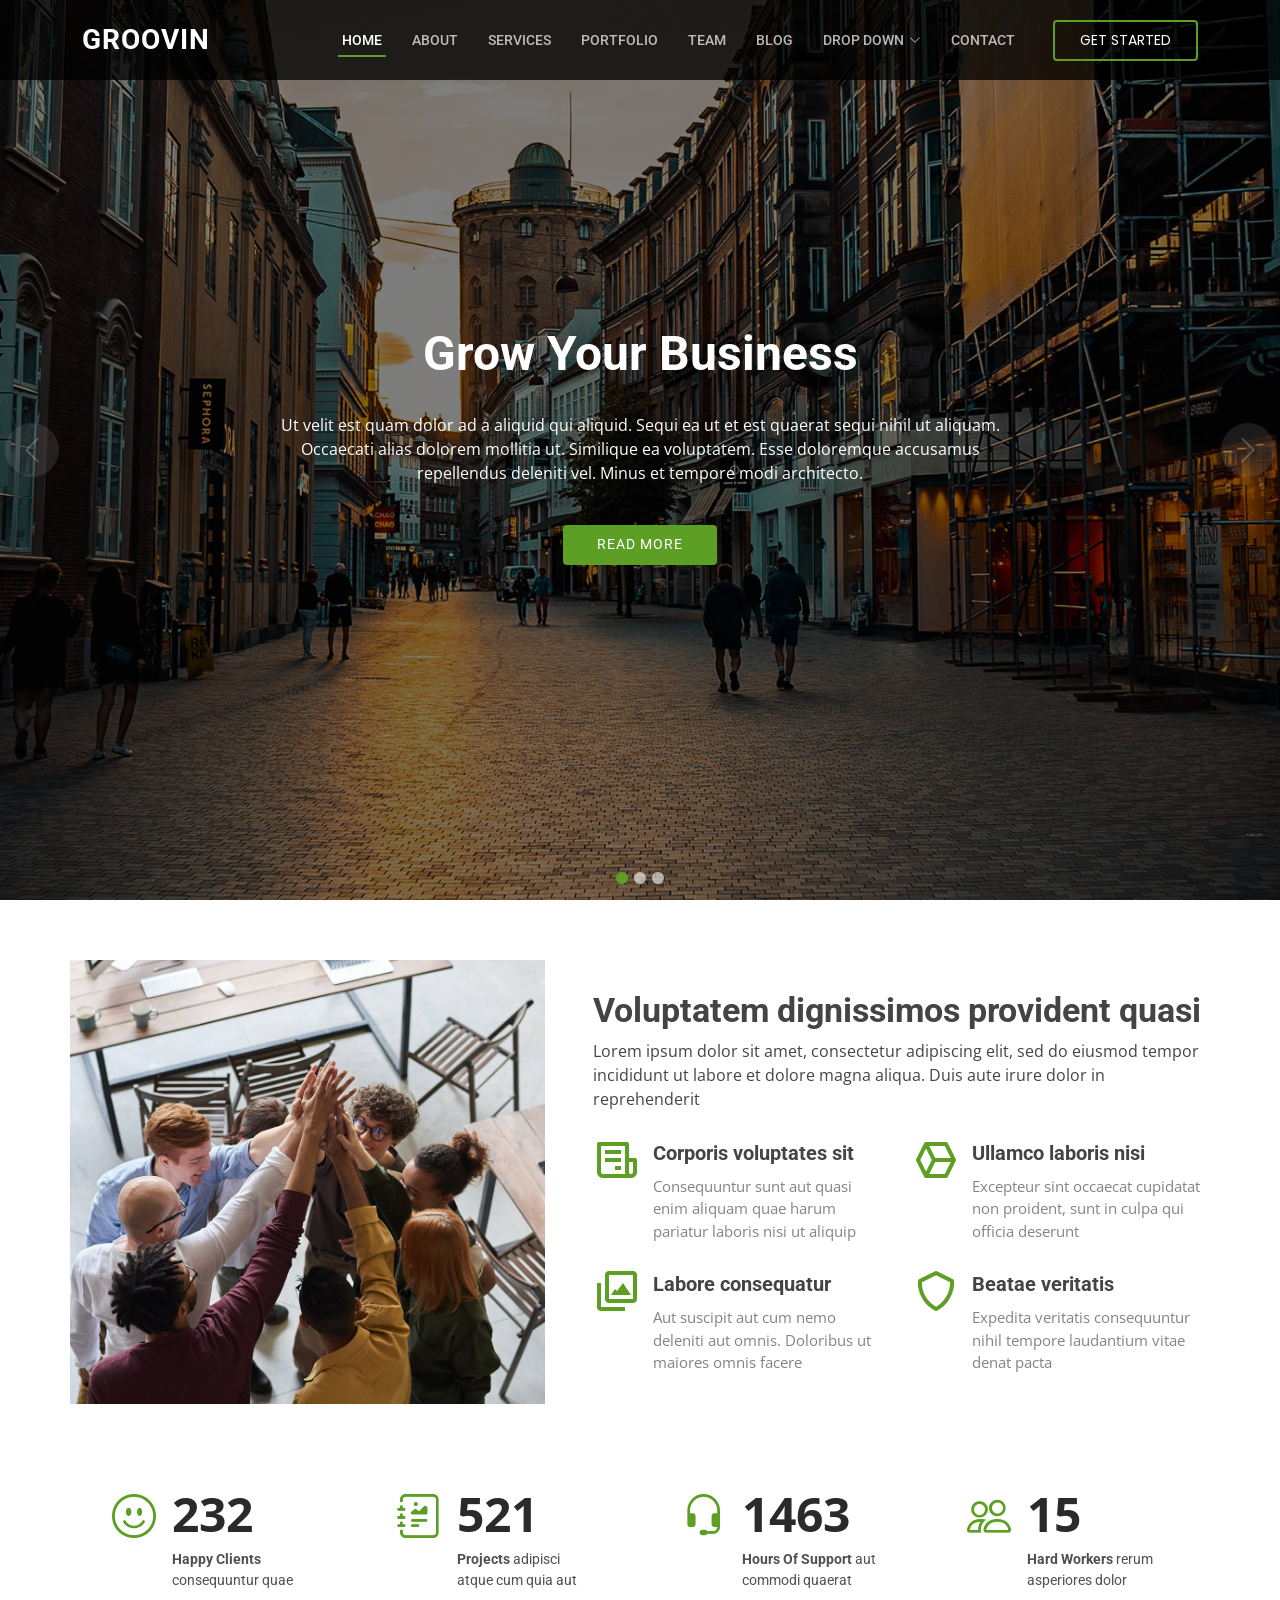
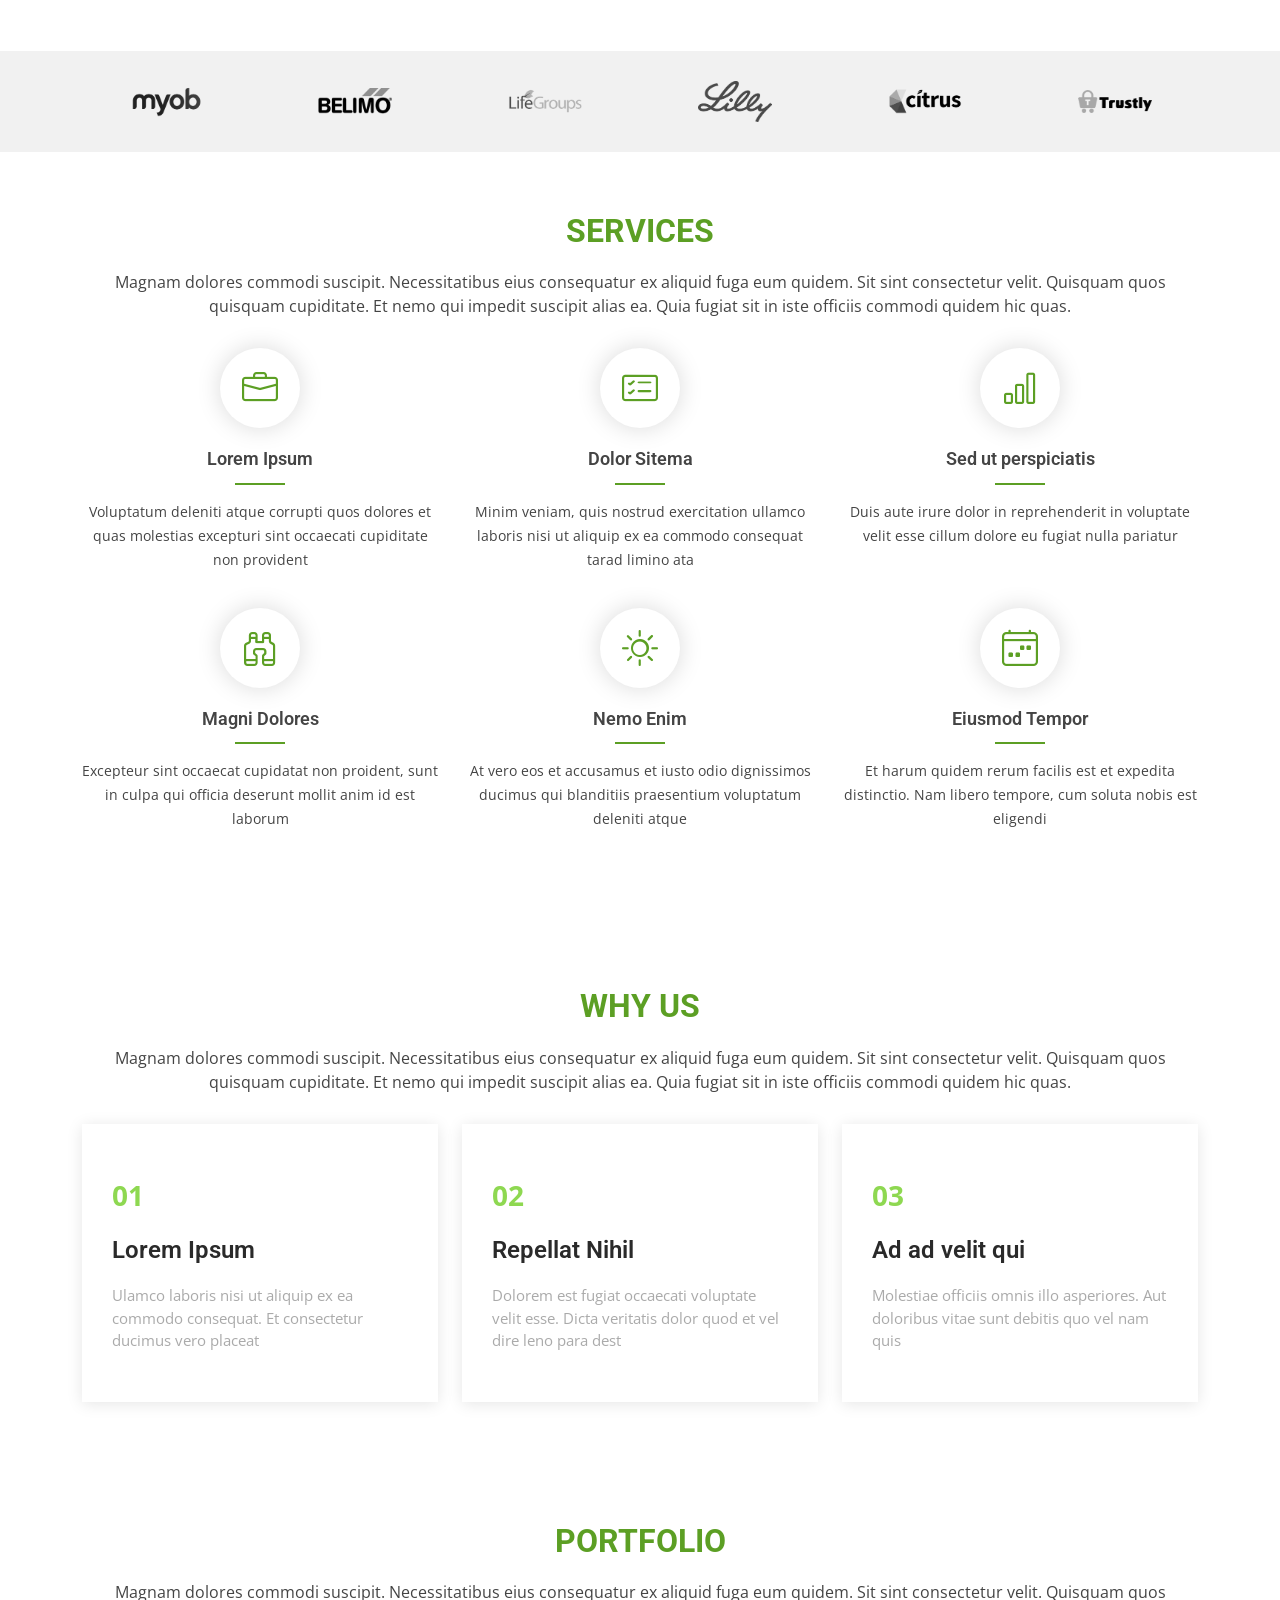
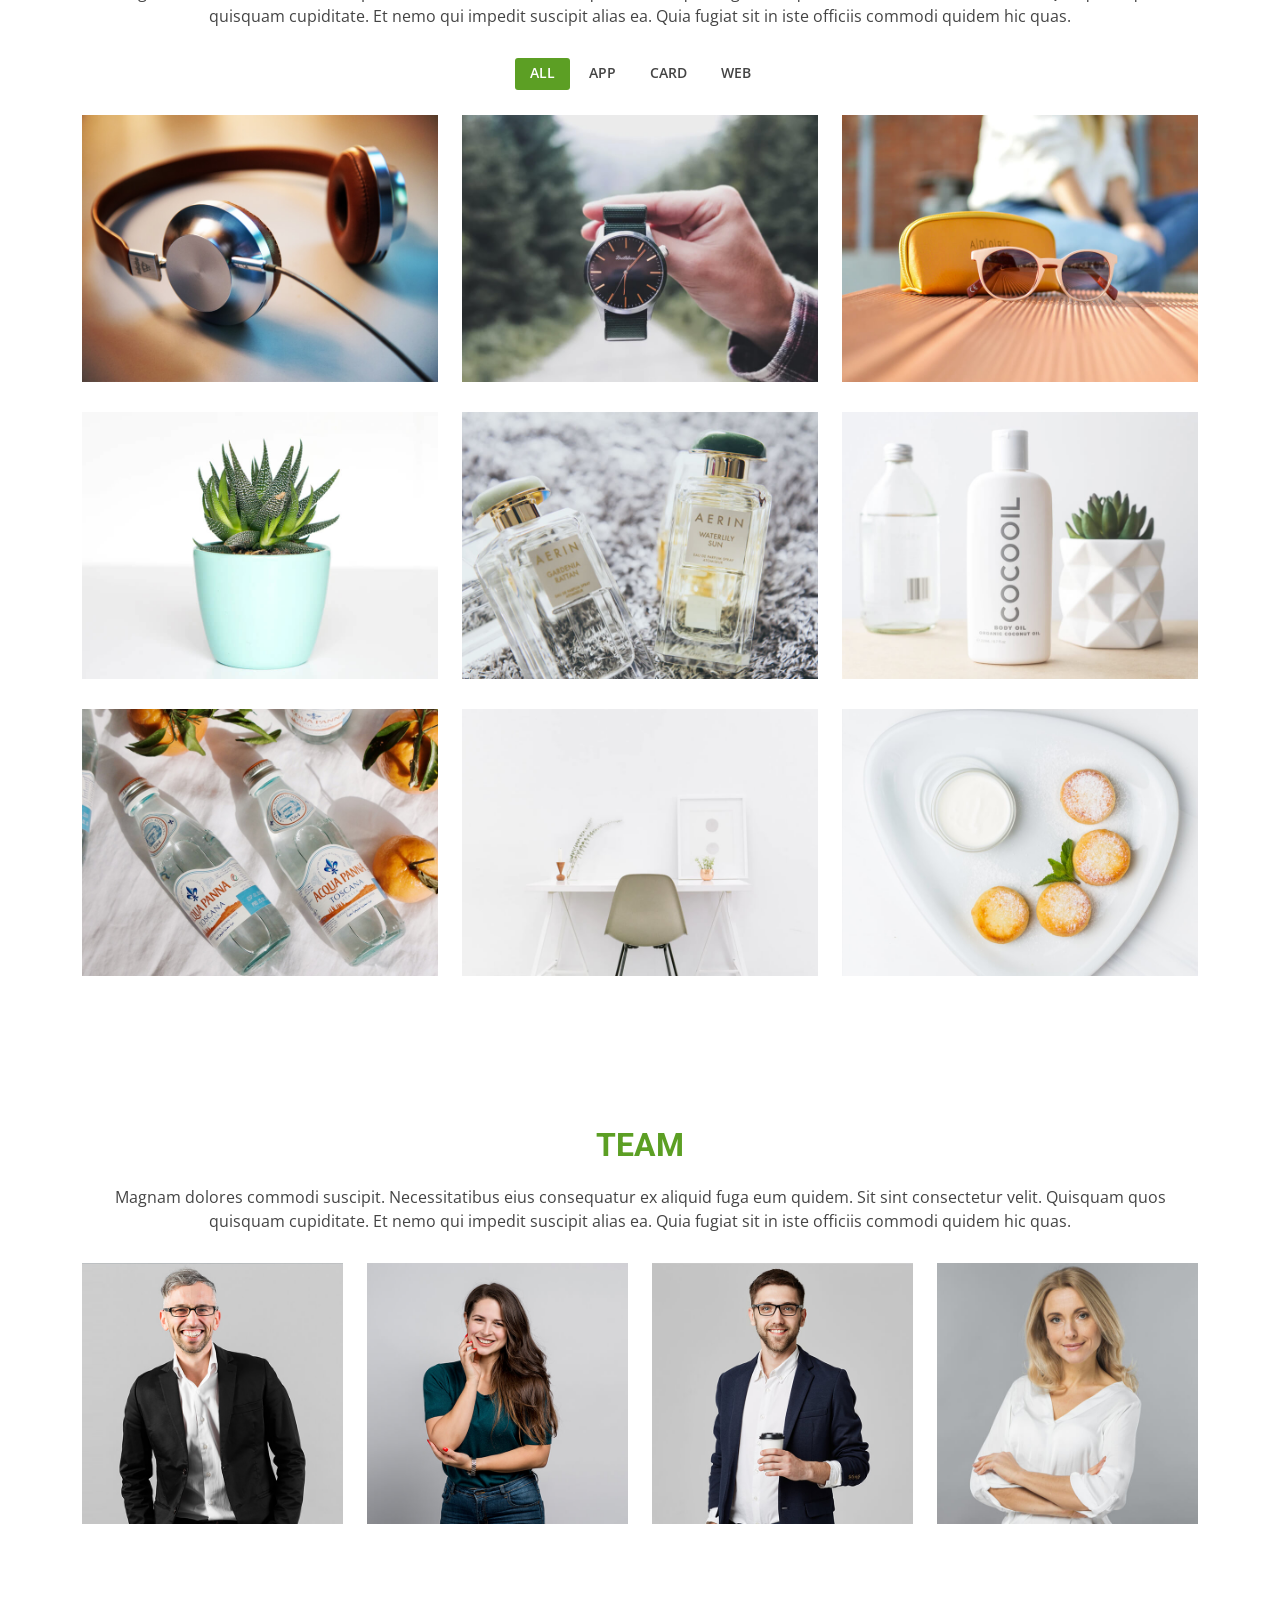
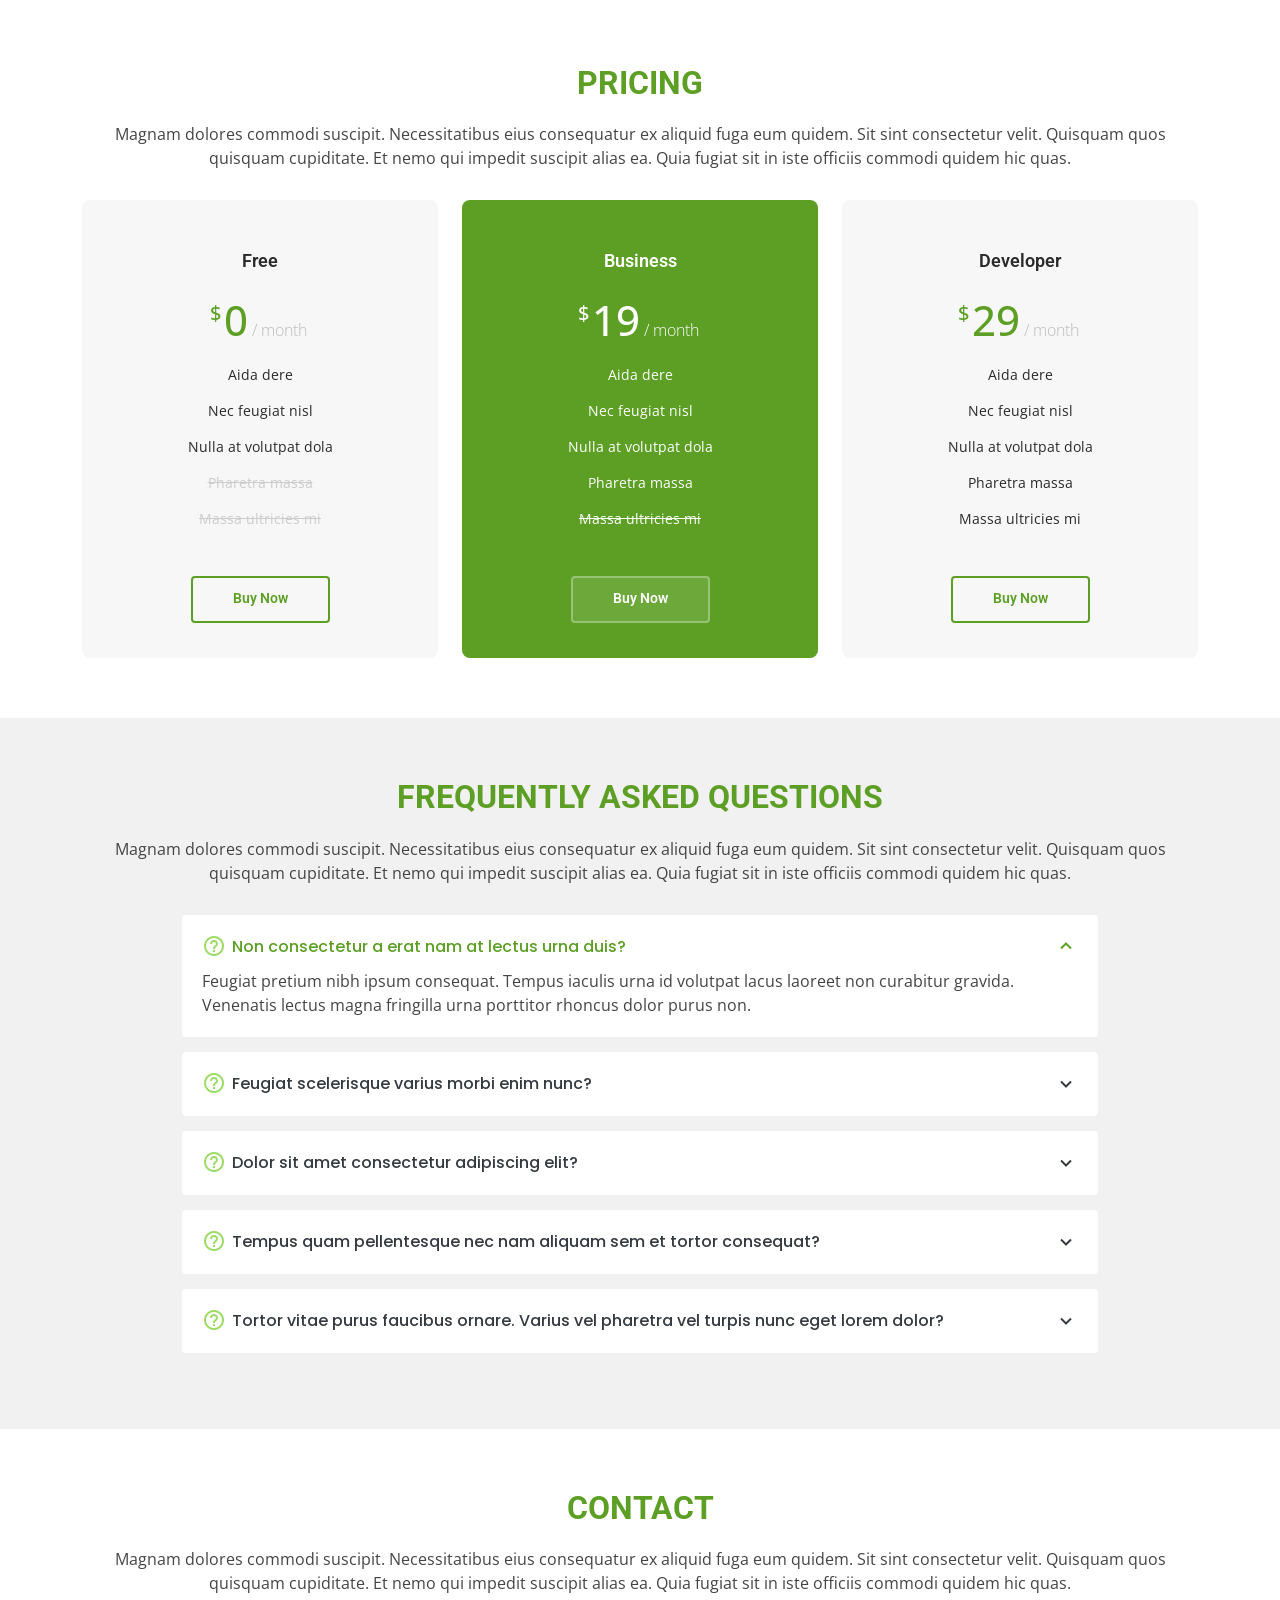
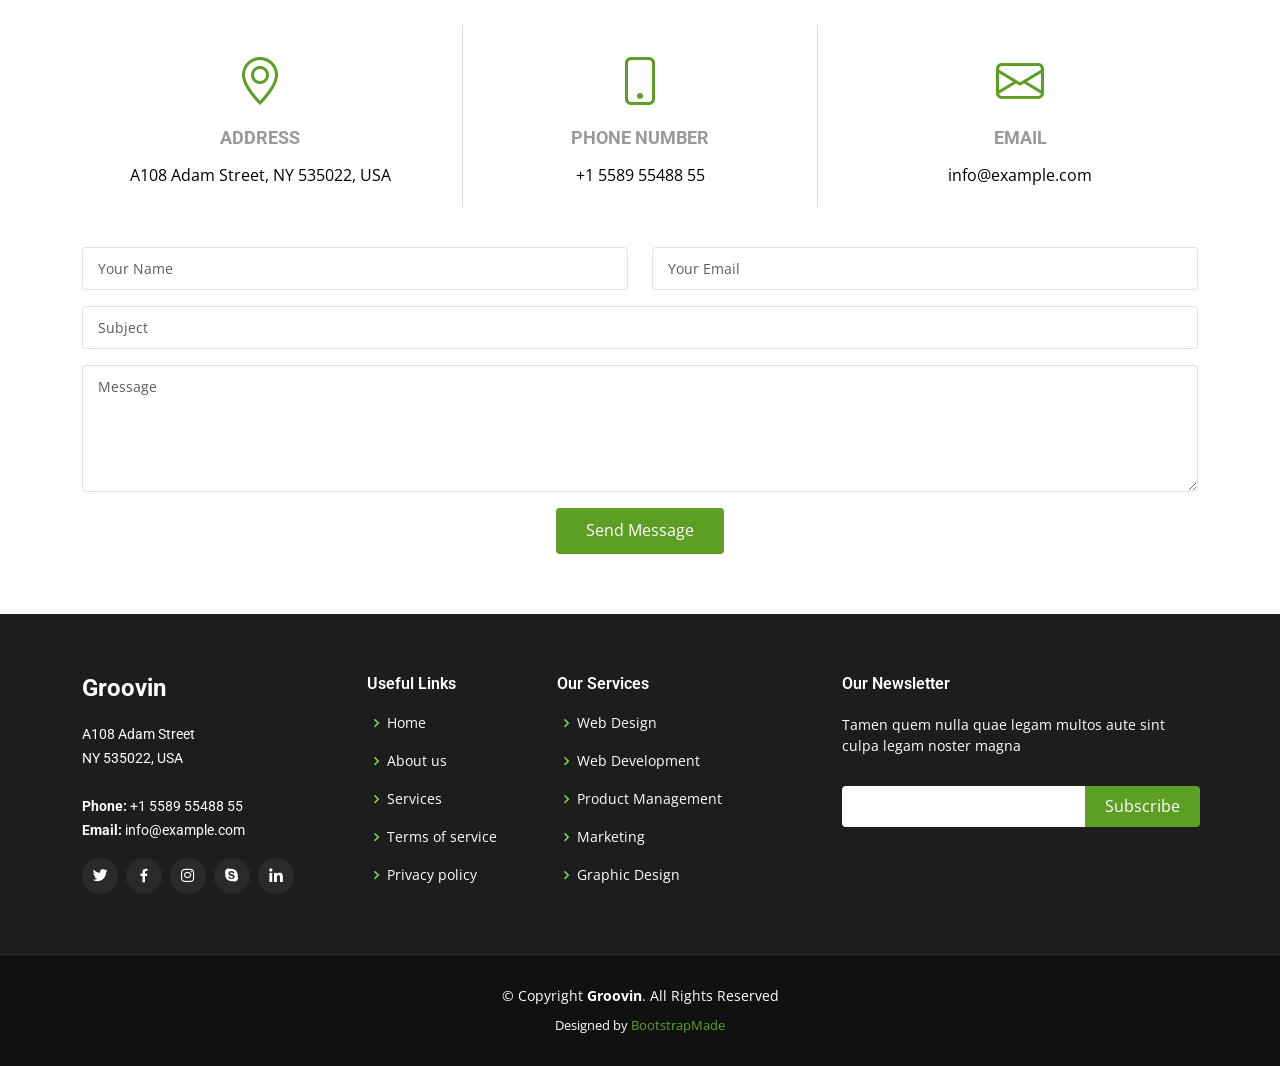
<file: pranil/index.html>
<!DOCTYPE html>
<html lang="en">

<head>
  <meta charset="utf-8">
  <meta content="width=device-width, initial-scale=1.0" name="viewport">

  <title>Groovin Bootstrap Template - Index</title>
  <meta content="" name="description">
  <meta content="" name="keywords">

  <!-- Favicons -->
  <link href="assets/img/favicon.png" rel="icon">
  <link href="assets/img/apple-touch-icon.png" rel="apple-touch-icon">

  <!-- Google Fonts -->
  <link href="https://fonts.googleapis.com/css?family=Open+Sans:300,300i,400,400i,600,600i,700,700i|Roboto:300,300i,400,400i,500,500i,600,600i,700,700i|Poppins:300,300i,400,400i,500,500i,600,600i,700,700i" rel="stylesheet">

  <!-- Vendor CSS Files -->
  <link href="assets/vendor/animate.css/animate.min.css" rel="stylesheet">
  <link href="assets/vendor/bootstrap/css/bootstrap.min.css" rel="stylesheet">
  <link href="assets/vendor/bootstrap-icons/bootstrap-icons.css" rel="stylesheet">
  <link href="assets/vendor/boxicons/css/boxicons.min.css" rel="stylesheet">
  <link href="assets/vendor/glightbox/css/glightbox.min.css" rel="stylesheet">
  <link href="assets/vendor/swiper/swiper-bundle.min.css" rel="stylesheet">

  <!-- Template Main CSS File -->
  <link href="assets/css/style.css" rel="stylesheet">

  <!-- =======================================================
  * Template Name: Groovin
  * Updated: Jan 29 2024 with Bootstrap v5.3.2
  * Template URL: https://bootstrapmade.com/groovin-free-bootstrap-theme/
  * Author: BootstrapMade.com
  * License: https://bootstrapmade.com/license/
  ======================================================== -->
</head>

<body>

  <!-- ======= Header ======= -->
  <header id="header" class="fixed-top d-flex align-items-center">
    <div class="container d-flex align-items-center justify-content-between">

      <h1 class="logo"><a href="index.html">Groovin</a></h1>
      <!-- Uncomment below if you prefer to use an image logo -->
      <!-- <a href="index.html" class="logo"><img src="assets/img/logo.png" alt="" class="img-fluid"></a>-->

      <nav id="navbar" class="navbar">
        <ul>
          <li><a class="nav-link scrollto active" href="#hero">Home</a></li>
          <li><a class="nav-link scrollto" href="#about">About</a></li>
          <li><a class="nav-link scrollto" href="#services">Services</a></li>
          <li><a class="nav-link scrollto " href="#portfolio">Portfolio</a></li>
          <li><a class="nav-link scrollto" href="#team">Team</a></li>
          <li><a href="blog.html">Blog</a></li>
          <li class="dropdown"><a href="#"><span>Drop Down</span> <i class="bi bi-chevron-down"></i></a>
            <ul>
              <li><a href="#">Drop Down 1</a></li>
              <li class="dropdown"><a href="#"><span>Deep Drop Down</span> <i class="bi bi-chevron-right"></i></a>
                <ul>
                  <li><a href="#">Deep Drop Down 1</a></li>
                  <li><a href="#">Deep Drop Down 2</a></li>
                  <li><a href="#">Deep Drop Down 3</a></li>
                  <li><a href="#">Deep Drop Down 4</a></li>
                  <li><a href="#">Deep Drop Down 5</a></li>
                </ul>
              </li>
              <li><a href="#">Drop Down 2</a></li>
              <li><a href="#">Drop Down 3</a></li>
              <li><a href="#">Drop Down 4</a></li>
            </ul>
          </li>
          <li><a class="nav-link scrollto" href="#contact">Contact</a></li>
          <li><a class="getstarted scrollto" href="#about">Get Started</a></li>
        </ul>
        <i class="bi bi-list mobile-nav-toggle"></i>
      </nav><!-- .navbar -->

    </div>
  </header><!-- End Header -->

  <!-- ======= Hero Section ======= -->
  <section id="hero">
    <div class="hero-container">
      <div id="heroCarousel" data-bs-interval="5000" class="carousel slide carousel-fade" data-bs-ride="carousel">

        <ol class="carousel-indicators" id="hero-carousel-indicators"></ol>

        <div class="carousel-inner" role="listbox">

          <!-- Slide 1 -->
          <div class="carousel-item active" style="background-image: url(assets/img/slide/slide-1.jpg);">
            <div class="carousel-container">
              <div class="carousel-content">
                <h2 class="animate__animated animate__fadeInDown">Grow Your Business</h2>
                <p class="animate__animated animate__fadeInUp">Ut velit est quam dolor ad a aliquid qui aliquid. Sequi ea ut et est quaerat sequi nihil ut aliquam. Occaecati alias dolorem mollitia ut. Similique ea voluptatem. Esse doloremque accusamus repellendus deleniti vel. Minus et tempore modi architecto.</p>
                <div>
                  <a href="#about" class="btn-get-started animate__animated animate__fadeInUp scrollto">Read More</a>
                </div>
              </div>
            </div>
          </div>

          <!-- Slide 2 -->
          <div class="carousel-item" style="background-image: url(assets/img/slide/slide-2.jpg);">
            <div class="carousel-container">
              <div class="carousel-content">
                <h2 class="animate__animated animate__fadeInDown">Lorem Ipsum Dolor</h2>
                <p class="animate__animated animate__fadeInUp">Ut velit est quam dolor ad a aliquid qui aliquid. Sequi ea ut et est quaerat sequi nihil ut aliquam. Occaecati alias dolorem mollitia ut. Similique ea voluptatem. Esse doloremque accusamus repellendus deleniti vel. Minus et tempore modi architecto.</p>
                <div>
                  <a href="#about" class="btn-get-started animate__animated animate__fadeInUp scrollto">Read More</a>
                </div>
              </div>
            </div>
          </div>

          <!-- Slide 3 -->
          <div class="carousel-item" style="background-image: url(assets/img/slide/slide-3.jpg);">
            <div class="carousel-container">
              <div class="carousel-content">
                <h2 class="animate__animated animate__fadeInDown">Sequi ea ut et est quaerat</h2>
                <p class="animate__animated animate__fadeInUp">Ut velit est quam dolor ad a aliquid qui aliquid. Sequi ea ut et est quaerat sequi nihil ut aliquam. Occaecati alias dolorem mollitia ut. Similique ea voluptatem. Esse doloremque accusamus repellendus deleniti vel. Minus et tempore modi architecto.</p>
                <div>
                  <a href="#about" class="btn-get-started animate__animated animate__fadeInUp scrollto">Read More</a>
                </div>
              </div>
            </div>
          </div>

        </div>

        <a class="carousel-control-prev" href="#heroCarousel" role="button" data-bs-slide="prev">
          <span class="carousel-control-prev-icon bi bi-chevron-left" aria-hidden="true"></span>
        </a>

        <a class="carousel-control-next" href="#heroCarousel" role="button" data-bs-slide="next">
          <span class="carousel-control-next-icon bi bi-chevron-right" aria-hidden="true"></span>
        </a>

      </div>
    </div>
  </section><!-- End Hero -->

  <main id="main">

    <!-- ======= About Section ======= -->
    <section id="about" class="about">
      <div class="container">

        <div class="row no-gutters">
          <div class="image col-xl-5 d-flex align-items-stretch justify-content-center justify-content-lg-start"></div>
          <div class="col-xl-7 ps-0 ps-lg-5 pe-lg-1 d-flex align-items-stretch">
            <div class="content d-flex flex-column justify-content-center">
              <h3>Voluptatem dignissimos provident quasi</h3>
              <p>
                Lorem ipsum dolor sit amet, consectetur adipiscing elit, sed do eiusmod tempor incididunt ut labore et dolore magna aliqua. Duis aute irure dolor in reprehenderit
              </p>
              <div class="row">
                <div class="col-md-6 icon-box">
                  <i class="bx bx-receipt"></i>
                  <h4>Corporis voluptates sit</h4>
                  <p>Consequuntur sunt aut quasi enim aliquam quae harum pariatur laboris nisi ut aliquip</p>
                </div>
                <div class="col-md-6 icon-box">
                  <i class="bx bx-cube-alt"></i>
                  <h4>Ullamco laboris nisi</h4>
                  <p>Excepteur sint occaecat cupidatat non proident, sunt in culpa qui officia deserunt</p>
                </div>
                <div class="col-md-6 icon-box">
                  <i class="bx bx-images"></i>
                  <h4>Labore consequatur</h4>
                  <p>Aut suscipit aut cum nemo deleniti aut omnis. Doloribus ut maiores omnis facere</p>
                </div>
                <div class="col-md-6 icon-box">
                  <i class="bx bx-shield"></i>
                  <h4>Beatae veritatis</h4>
                  <p>Expedita veritatis consequuntur nihil tempore laudantium vitae denat pacta</p>
                </div>
              </div>
            </div><!-- End .content-->
          </div>
        </div>

      </div>
    </section><!-- End About Section -->

    <!-- ======= Counts Section ======= -->
    <section id="counts" class="counts">
      <div class="container">

        <div class="row no-gutters">

          <div class="col-lg-3 col-md-6 d-md-flex align-items-md-stretch">
            <div class="count-box">
              <i class="bi bi-emoji-smile"></i>
              <span data-purecounter-start="0" data-purecounter-end="232" data-purecounter-duration="1" class="purecounter"></span>
              <p><strong>Happy Clients</strong> consequuntur quae</p>
            </div>
          </div>

          <div class="col-lg-3 col-md-6 d-md-flex align-items-md-stretch">
            <div class="count-box">
              <i class="bi bi-journal-richtext"></i>
              <span data-purecounter-start="0" data-purecounter-end="521" data-purecounter-duration="1" class="purecounter"></span>
              <p><strong>Projects</strong> adipisci atque cum quia aut</p>
            </div>
          </div>

          <div class="col-lg-3 col-md-6 d-md-flex align-items-md-stretch">
            <div class="count-box">
              <i class="bi bi-headset"></i>
              <span data-purecounter-start="0" data-purecounter-end="1463" data-purecounter-duration="1" class="purecounter"></span>
              <p><strong>Hours Of Support</strong> aut commodi quaerat</p>
            </div>
          </div>

          <div class="col-lg-3 col-md-6 d-md-flex align-items-md-stretch">
            <div class="count-box">
              <i class="bi bi-people"></i>
              <span data-purecounter-start="0" data-purecounter-end="15" data-purecounter-duration="1" class="purecounter"></span>
              <p><strong>Hard Workers</strong> rerum asperiores dolor</p>
            </div>
          </div>

        </div>

      </div>
    </section><!-- End Counts Section -->

    <!-- ======= Clients Section ======= -->
    <section id="clients" class="clients section-bg">
      <div class="container">

        <div class="row">

          <div class="col-lg-2 col-md-4 col-6 d-flex align-items-center justify-content-center">
            <img src="assets/img/clients/client-1.png" class="img-fluid" alt="">
          </div>

          <div class="col-lg-2 col-md-4 col-6 d-flex align-items-center justify-content-center">
            <img src="assets/img/clients/client-2.png" class="img-fluid" alt="">
          </div>

          <div class="col-lg-2 col-md-4 col-6 d-flex align-items-center justify-content-center">
            <img src="assets/img/clients/client-3.png" class="img-fluid" alt="">
          </div>

          <div class="col-lg-2 col-md-4 col-6 d-flex align-items-center justify-content-center">
            <img src="assets/img/clients/client-4.png" class="img-fluid" alt="">
          </div>

          <div class="col-lg-2 col-md-4 col-6 d-flex align-items-center justify-content-center">
            <img src="assets/img/clients/client-5.png" class="img-fluid" alt="">
          </div>

          <div class="col-lg-2 col-md-4 col-6 d-flex align-items-center justify-content-center">
            <img src="assets/img/clients/client-6.png" class="img-fluid" alt="">
          </div>

        </div>

      </div>
    </section><!-- End Clients Section -->

    <!-- ======= Services Section ======= -->
    <section id="services" class="services">
      <div class="container">

        <div class="section-title">
          <h2>Services</h2>
          <p>Magnam dolores commodi suscipit. Necessitatibus eius consequatur ex aliquid fuga eum quidem. Sit sint consectetur velit. Quisquam quos quisquam cupiditate. Et nemo qui impedit suscipit alias ea. Quia fugiat sit in iste officiis commodi quidem hic quas.</p>
        </div>

        <div class="row">
          <div class="col-lg-4 col-md-6 icon-box">
            <div class="icon"><i class="bi bi-briefcase"></i></div>
            <h4 class="title"><a href="">Lorem Ipsum</a></h4>
            <p class="description">Voluptatum deleniti atque corrupti quos dolores et quas molestias excepturi sint occaecati cupiditate non provident</p>
          </div>
          <div class="col-lg-4 col-md-6 icon-box">
            <div class="icon"><i class="bi bi-card-checklist"></i></div>
            <h4 class="title"><a href="">Dolor Sitema</a></h4>
            <p class="description">Minim veniam, quis nostrud exercitation ullamco laboris nisi ut aliquip ex ea commodo consequat tarad limino ata</p>
          </div>
          <div class="col-lg-4 col-md-6 icon-box">
            <div class="icon"><i class="bi bi-bar-chart"></i></div>
            <h4 class="title"><a href="">Sed ut perspiciatis</a></h4>
            <p class="description">Duis aute irure dolor in reprehenderit in voluptate velit esse cillum dolore eu fugiat nulla pariatur</p>
          </div>
          <div class="col-lg-4 col-md-6 icon-box">
            <div class="icon"><i class="bi bi-binoculars"></i></div>
            <h4 class="title"><a href="">Magni Dolores</a></h4>
            <p class="description">Excepteur sint occaecat cupidatat non proident, sunt in culpa qui officia deserunt mollit anim id est laborum</p>
          </div>
          <div class="col-lg-4 col-md-6 icon-box">
            <div class="icon"><i class="bi bi-brightness-high"></i></div>
            <h4 class="title"><a href="">Nemo Enim</a></h4>
            <p class="description">At vero eos et accusamus et iusto odio dignissimos ducimus qui blanditiis praesentium voluptatum deleniti atque</p>
          </div>
          <div class="col-lg-4 col-md-6 icon-box">
            <div class="icon"><i class="bi bi-calendar4-week"></i></div>
            <h4 class="title"><a href="">Eiusmod Tempor</a></h4>
            <p class="description">Et harum quidem rerum facilis est et expedita distinctio. Nam libero tempore, cum soluta nobis est eligendi</p>
          </div>
        </div>

      </div>
    </section><!-- End Services Section -->

    <!-- ======= Why Us Section ======= -->
    <section id="why-us" class="why-us">
      <div class="container">

        <div class="section-title">
          <h2>Why Us</h2>
          <p>Magnam dolores commodi suscipit. Necessitatibus eius consequatur ex aliquid fuga eum quidem. Sit sint consectetur velit. Quisquam quos quisquam cupiditate. Et nemo qui impedit suscipit alias ea. Quia fugiat sit in iste officiis commodi quidem hic quas.</p>
        </div>

        <div class="row">

          <div class="col-lg-4">
            <div class="box">
              <span>01</span>
              <h4>Lorem Ipsum</h4>
              <p>Ulamco laboris nisi ut aliquip ex ea commodo consequat. Et consectetur ducimus vero placeat</p>
            </div>
          </div>

          <div class="col-lg-4 mt-4 mt-lg-0">
            <div class="box">
              <span>02</span>
              <h4>Repellat Nihil</h4>
              <p>Dolorem est fugiat occaecati voluptate velit esse. Dicta veritatis dolor quod et vel dire leno para dest</p>
            </div>
          </div>

          <div class="col-lg-4 mt-4 mt-lg-0">
            <div class="box">
              <span>03</span>
              <h4> Ad ad velit qui</h4>
              <p>Molestiae officiis omnis illo asperiores. Aut doloribus vitae sunt debitis quo vel nam quis</p>
            </div>
          </div>

        </div>

      </div>
    </section><!-- End Why Us Section -->

    <!-- ======= Portfolio Section ======= -->
    <section id="portfolio" class="portfolio">
      <div class="container">

        <div class="section-title">
          <h2>Portfolio</h2>
          <p>Magnam dolores commodi suscipit. Necessitatibus eius consequatur ex aliquid fuga eum quidem. Sit sint consectetur velit. Quisquam quos quisquam cupiditate. Et nemo qui impedit suscipit alias ea. Quia fugiat sit in iste officiis commodi quidem hic quas.</p>
        </div>

        <div class="row">
          <div class="col-lg-12 d-flex justify-content-center">
            <ul id="portfolio-flters">
              <li data-filter="*" class="filter-active">All</li>
              <li data-filter=".filter-app">App</li>
              <li data-filter=".filter-card">Card</li>
              <li data-filter=".filter-web">Web</li>
            </ul>
          </div>
        </div>

        <div class="row portfolio-container">

          <div class="col-lg-4 col-md-6 portfolio-item filter-app">
            <div class="portfolio-wrap">
              <img src="assets/img/portfolio/portfolio-1.jpg" class="img-fluid" alt="">
              <div class="portfolio-info">
                <h4>App 1</h4>
                <p>App</p>
                <div class="portfolio-links">
                  <a href="assets/img/portfolio/portfolio-1.jpg" data-gallery="portfolioGallery" class="portfolio-lightbox" title="App 1"><i class="bx bx-plus"></i></a>
                  <a href="portfolio-details.html" title="More Details"><i class="bx bx-link"></i></a>
                </div>
              </div>
            </div>
          </div>

          <div class="col-lg-4 col-md-6 portfolio-item filter-web">
            <div class="portfolio-wrap">
              <img src="assets/img/portfolio/portfolio-2.jpg" class="img-fluid" alt="">
              <div class="portfolio-info">
                <h4>Web 3</h4>
                <p>Web</p>
                <div class="portfolio-links">
                  <a href="assets/img/portfolio/portfolio-2.jpg" data-gallery="portfolioGallery" class="portfolio-lightbox" title="Web 3"><i class="bx bx-plus"></i></a>
                  <a href="portfolio-details.html" title="More Details"><i class="bx bx-link"></i></a>
                </div>
              </div>
            </div>
          </div>

          <div class="col-lg-4 col-md-6 portfolio-item filter-app">
            <div class="portfolio-wrap">
              <img src="assets/img/portfolio/portfolio-3.jpg" class="img-fluid" alt="">
              <div class="portfolio-info">
                <h4>App 2</h4>
                <p>App</p>
                <div class="portfolio-links">
                  <a href="assets/img/portfolio/portfolio-3.jpg" data-gallery="portfolioGallery" class="portfolio-lightbox" title="App 2"><i class="bx bx-plus"></i></a>
                  <a href="portfolio-details.html" title="More Details"><i class="bx bx-link"></i></a>
                </div>
              </div>
            </div>
          </div>

          <div class="col-lg-4 col-md-6 portfolio-item filter-card">
            <div class="portfolio-wrap">
              <img src="assets/img/portfolio/portfolio-4.jpg" class="img-fluid" alt="">
              <div class="portfolio-info">
                <h4>Card 2</h4>
                <p>Card</p>
                <div class="portfolio-links">
                  <a href="assets/img/portfolio/portfolio-4.jpg" data-gallery="portfolioGallery" class="portfolio-lightbox" title="Card 2"><i class="bx bx-plus"></i></a>
                  <a href="portfolio-details.html" title="More Details"><i class="bx bx-link"></i></a>
                </div>
              </div>
            </div>
          </div>

          <div class="col-lg-4 col-md-6 portfolio-item filter-web">
            <div class="portfolio-wrap">
              <img src="assets/img/portfolio/portfolio-5.jpg" class="img-fluid" alt="">
              <div class="portfolio-info">
                <h4>Web 2</h4>
                <p>Web</p>
                <div class="portfolio-links">
                  <a href="assets/img/portfolio/portfolio-5.jpg" data-gallery="portfolioGallery" class="portfolio-lightbox" title="Web 2"><i class="bx bx-plus"></i></a>
                  <a href="portfolio-details.html" title="More Details"><i class="bx bx-link"></i></a>
                </div>
              </div>
            </div>
          </div>

          <div class="col-lg-4 col-md-6 portfolio-item filter-app">
            <div class="portfolio-wrap">
              <img src="assets/img/portfolio/portfolio-6.jpg" class="img-fluid" alt="">
              <div class="portfolio-info">
                <h4>App 3</h4>
                <p>App</p>
                <div class="portfolio-links">
                  <a href="assets/img/portfolio/portfolio-6.jpg" data-gallery="portfolioGallery" class="portfolio-lightbox" title="App 3"><i class="bx bx-plus"></i></a>
                  <a href="portfolio-details.html" title="More Details"><i class="bx bx-link"></i></a>
                </div>
              </div>
            </div>
          </div>

          <div class="col-lg-4 col-md-6 portfolio-item filter-card">
            <div class="portfolio-wrap">
              <img src="assets/img/portfolio/portfolio-7.jpg" class="img-fluid" alt="">
              <div class="portfolio-info">
                <h4>Card 1</h4>
                <p>Card</p>
                <div class="portfolio-links">
                  <a href="assets/img/portfolio/portfolio-7.jpg" data-gallery="portfolioGallery" class="portfolio-lightbox" title="Card 1"><i class="bx bx-plus"></i></a>
                  <a href="portfolio-details.html" title="More Details"><i class="bx bx-link"></i></a>
                </div>
              </div>
            </div>
          </div>

          <div class="col-lg-4 col-md-6 portfolio-item filter-card">
            <div class="portfolio-wrap">
              <img src="assets/img/portfolio/portfolio-8.jpg" class="img-fluid" alt="">
              <div class="portfolio-info">
                <h4>Card 3</h4>
                <p>Card</p>
                <div class="portfolio-links">
                  <a href="assets/img/portfolio/portfolio-8.jpg" data-gallery="portfolioGallery" class="portfolio-lightbox" title="Card 3"><i class="bx bx-plus"></i></a>
                  <a href="portfolio-details.html" title="More Details"><i class="bx bx-link"></i></a>
                </div>
              </div>
            </div>
          </div>

          <div class="col-lg-4 col-md-6 portfolio-item filter-web">
            <div class="portfolio-wrap">
              <img src="assets/img/portfolio/portfolio-9.jpg" class="img-fluid" alt="">
              <div class="portfolio-info">
                <h4>Web 3</h4>
                <p>Web</p>
                <div class="portfolio-links">
                  <a href="assets/img/portfolio/portfolio-9.jpg" data-gallery="portfolioGallery" class="portfolio-lightbox" title="Web 3"><i class="bx bx-plus"></i></a>
                  <a href="portfolio-details.html" title="More Details"><i class="bx bx-link"></i></a>
                </div>
              </div>
            </div>
          </div>

        </div>

      </div>
    </section><!-- End Portfolio Section -->

    <!-- ======= Team Section ======= -->
    <section id="team" class="team">
      <div class="container">

        <div class="section-title">
          <h2>Team</h2>
          <p>Magnam dolores commodi suscipit. Necessitatibus eius consequatur ex aliquid fuga eum quidem. Sit sint consectetur velit. Quisquam quos quisquam cupiditate. Et nemo qui impedit suscipit alias ea. Quia fugiat sit in iste officiis commodi quidem hic quas.</p>
        </div>

        <div class="row">

          <div class="col-xl-3 col-lg-4 col-md-6">
            <div class="member">
              <img src="assets/img/team/team-1.jpg" class="img-fluid" alt="">
              <div class="member-info">
                <div class="member-info-content">
                  <h4>Walter White</h4>
                  <span>Chief Executive Officer</span>
                  <div class="social">
                    <a href=""><i class="bi bi-twitter"></i></a>
                    <a href=""><i class="bi bi-facebook"></i></a>
                    <a href=""><i class="bi bi-instagram"></i></a>
                    <a href=""><i class="bi bi-linkedin"></i></a>
                  </div>
                </div>
              </div>
            </div>
          </div>

          <div class="col-xl-3 col-lg-4 col-md-6" data-wow-delay="0.1s">
            <div class="member">
              <img src="assets/img/team/team-2.jpg" class="img-fluid" alt="">
              <div class="member-info">
                <div class="member-info-content">
                  <h4>Sarah Jhonson</h4>
                  <span>Product Manager</span>
                  <div class="social">
                    <a href=""><i class="bi bi-twitter"></i></a>
                    <a href=""><i class="bi bi-facebook"></i></a>
                    <a href=""><i class="bi bi-instagram"></i></a>
                    <a href=""><i class="bi bi-linkedin"></i></a>
                  </div>
                </div>
              </div>
            </div>
          </div>

          <div class="col-xl-3 col-lg-4 col-md-6" data-wow-delay="0.2s">
            <div class="member">
              <img src="assets/img/team/team-3.jpg" class="img-fluid" alt="">
              <div class="member-info">
                <div class="member-info-content">
                  <h4>William Anderson</h4>
                  <span>CTO</span>
                  <div class="social">
                    <a href=""><i class="bi bi-twitter"></i></a>
                    <a href=""><i class="bi bi-facebook"></i></a>
                    <a href=""><i class="bi bi-instagram"></i></a>
                    <a href=""><i class="bi bi-linkedin"></i></a>
                  </div>
                </div>
              </div>
            </div>
          </div>

          <div class="col-xl-3 col-lg-4 col-md-6" data-wow-delay="0.3s">
            <div class="member">
              <img src="assets/img/team/team-4.jpg" class="img-fluid" alt="">
              <div class="member-info">
                <div class="member-info-content">
                  <h4>Amanda Jepson</h4>
                  <span>Accountant</span>
                  <div class="social">
                    <a href=""><i class="bi bi-twitter"></i></a>
                    <a href=""><i class="bi bi-facebook"></i></a>
                    <a href=""><i class="bi bi-instagram"></i></a>
                    <a href=""><i class="bi bi-linkedin"></i></a>
                  </div>
                </div>
              </div>
            </div>
          </div>

        </div>

      </div>
    </section><!-- End Team Section -->

    <!-- ======= Pricing Section ======= -->
    <section id="pricing" class="pricing">
      <div class="container">

        <div class="section-title">
          <h2>Pricing</h2>
          <p>Magnam dolores commodi suscipit. Necessitatibus eius consequatur ex aliquid fuga eum quidem. Sit sint consectetur velit. Quisquam quos quisquam cupiditate. Et nemo qui impedit suscipit alias ea. Quia fugiat sit in iste officiis commodi quidem hic quas.</p>
        </div>

        <div class="row">

          <div class="col-lg-4 col-md-6">
            <div class="box">
              <h3>Free</h3>
              <h4><sup>$</sup>0<span> / month</span></h4>
              <ul>
                <li>Aida dere</li>
                <li>Nec feugiat nisl</li>
                <li>Nulla at volutpat dola</li>
                <li class="na">Pharetra massa</li>
                <li class="na">Massa ultricies mi</li>
              </ul>
              <div class="btn-wrap">
                <a href="#" class="btn-buy">Buy Now</a>
              </div>
            </div>
          </div>

          <div class="col-lg-4 col-md-6 mt-4 mt-md-0">
            <div class="box recommended">
              <h3>Business</h3>
              <h4><sup>$</sup>19<span> / month</span></h4>
              <ul>
                <li>Aida dere</li>
                <li>Nec feugiat nisl</li>
                <li>Nulla at volutpat dola</li>
                <li>Pharetra massa</li>
                <li class="na">Massa ultricies mi</li>
              </ul>
              <div class="btn-wrap">
                <a href="#" class="btn-buy">Buy Now</a>
              </div>
            </div>
          </div>

          <div class="col-lg-4 col-md-6 mt-4 mt-lg-0">
            <div class="box">
              <h3>Developer</h3>
              <h4><sup>$</sup>29<span> / month</span></h4>
              <ul>
                <li>Aida dere</li>
                <li>Nec feugiat nisl</li>
                <li>Nulla at volutpat dola</li>
                <li>Pharetra massa</li>
                <li>Massa ultricies mi</li>
              </ul>
              <div class="btn-wrap">
                <a href="#" class="btn-buy">Buy Now</a>
              </div>
            </div>
          </div>

        </div>

      </div>
    </section><!-- End Pricing Section -->

    <!-- ======= Frequently Asked Questions Section ======= -->
    <section id="faq" class="faq section-bg">
      <div class="container">

        <div class="section-title">
          <h2>Frequently Asked Questions</h2>
          <p>Magnam dolores commodi suscipit. Necessitatibus eius consequatur ex aliquid fuga eum quidem. Sit sint consectetur velit. Quisquam quos quisquam cupiditate. Et nemo qui impedit suscipit alias ea. Quia fugiat sit in iste officiis commodi quidem hic quas.</p>
        </div>

        <div class="faq-list">
          <ul>
            <li data-aos="fade-up">
              <i class="bx bx-help-circle icon-help"></i> <a data-bs-toggle="collapse" class="collapse" data-bs-target="#faq-list-1">Non consectetur a erat nam at lectus urna duis? <i class="bx bx-chevron-down icon-show"></i><i class="bx bx-chevron-up icon-close"></i></a>
              <div id="faq-list-1" class="collapse show" data-bs-parent=".faq-list">
                <p>
                  Feugiat pretium nibh ipsum consequat. Tempus iaculis urna id volutpat lacus laoreet non curabitur gravida. Venenatis lectus magna fringilla urna porttitor rhoncus dolor purus non.
                </p>
              </div>
            </li>

            <li data-aos="fade-up" data-aos-delay="100">
              <i class="bx bx-help-circle icon-help"></i> <a data-bs-toggle="collapse" data-bs-target="#faq-list-2" class="collapsed">Feugiat scelerisque varius morbi enim nunc? <i class="bx bx-chevron-down icon-show"></i><i class="bx bx-chevron-up icon-close"></i></a>
              <div id="faq-list-2" class="collapse" data-bs-parent=".faq-list">
                <p>
                  Dolor sit amet consectetur adipiscing elit pellentesque habitant morbi. Id interdum velit laoreet id donec ultrices. Fringilla phasellus faucibus scelerisque eleifend donec pretium. Est pellentesque elit ullamcorper dignissim. Mauris ultrices eros in cursus turpis massa tincidunt dui.
                </p>
              </div>
            </li>

            <li data-aos="fade-up" data-aos-delay="200">
              <i class="bx bx-help-circle icon-help"></i> <a data-bs-toggle="collapse" data-bs-target="#faq-list-3" class="collapsed">Dolor sit amet consectetur adipiscing elit? <i class="bx bx-chevron-down icon-show"></i><i class="bx bx-chevron-up icon-close"></i></a>
              <div id="faq-list-3" class="collapse" data-bs-parent=".faq-list">
                <p>
                  Eleifend mi in nulla posuere sollicitudin aliquam ultrices sagittis orci. Faucibus pulvinar elementum integer enim. Sem nulla pharetra diam sit amet nisl suscipit. Rutrum tellus pellentesque eu tincidunt. Lectus urna duis convallis convallis tellus. Urna molestie at elementum eu facilisis sed odio morbi quis
                </p>
              </div>
            </li>

            <li data-aos="fade-up" data-aos-delay="300">
              <i class="bx bx-help-circle icon-help"></i> <a data-bs-toggle="collapse" data-bs-target="#faq-list-4" class="collapsed">Tempus quam pellentesque nec nam aliquam sem et tortor consequat? <i class="bx bx-chevron-down icon-show"></i><i class="bx bx-chevron-up icon-close"></i></a>
              <div id="faq-list-4" class="collapse" data-bs-parent=".faq-list">
                <p>
                  Molestie a iaculis at erat pellentesque adipiscing commodo. Dignissim suspendisse in est ante in. Nunc vel risus commodo viverra maecenas accumsan. Sit amet nisl suscipit adipiscing bibendum est. Purus gravida quis blandit turpis cursus in.
                </p>
              </div>
            </li>

            <li data-aos="fade-up" data-aos-delay="400">
              <i class="bx bx-help-circle icon-help"></i> <a data-bs-toggle="collapse" data-bs-target="#faq-list-5" class="collapsed">Tortor vitae purus faucibus ornare. Varius vel pharetra vel turpis nunc eget lorem dolor? <i class="bx bx-chevron-down icon-show"></i><i class="bx bx-chevron-up icon-close"></i></a>
              <div id="faq-list-5" class="collapse" data-bs-parent=".faq-list">
                <p>
                  Laoreet sit amet cursus sit amet dictum sit amet justo. Mauris vitae ultricies leo integer malesuada nunc vel. Tincidunt eget nullam non nisi est sit amet. Turpis nunc eget lorem dolor sed. Ut venenatis tellus in metus vulputate eu scelerisque.
                </p>
              </div>
            </li>

          </ul>
        </div>

      </div>
    </section><!-- End Frequently Asked Questions Section -->

    <!-- ======= Contact Section ======= -->
    <section id="contact" class="contact">
      <div class="container">

        <div class="section-title">
          <h2>Contact</h2>
          <p>Magnam dolores commodi suscipit. Necessitatibus eius consequatur ex aliquid fuga eum quidem. Sit sint consectetur velit. Quisquam quos quisquam cupiditate. Et nemo qui impedit suscipit alias ea. Quia fugiat sit in iste officiis commodi quidem hic quas.</p>
        </div>

        <div class="row contact-info">

          <div class="col-md-4">
            <div class="contact-address">
              <i class="bi bi-geo-alt"></i>
              <h3>Address</h3>
              <address>A108 Adam Street, NY 535022, USA</address>
            </div>
          </div>

          <div class="col-md-4">
            <div class="contact-phone">
              <i class="bi bi-phone"></i>
              <h3>Phone Number</h3>
              <p><a href="tel:+155895548855">+1 5589 55488 55</a></p>
            </div>
          </div>

          <div class="col-md-4">
            <div class="contact-email">
              <i class="bi bi-envelope"></i>
              <h3>Email</h3>
              <p><a href="mailto:info@example.com">info@example.com</a></p>
            </div>
          </div>

        </div>

        <div class="form">
          <form action="forms/contact.php" method="post" role="form" class="php-email-form">
            <div class="row">
              <div class="col-md-6 form-group">
                <input type="text" name="name" class="form-control" id="name" placeholder="Your Name" data-rule="minlen:4" data-msg="Please enter at least 4 chars">
              </div>
              <div class="col-md-6 form-group mt-3 mt-md-0">
                <input type="email" class="form-control" name="email" id="email" placeholder="Your Email" data-rule="email" data-msg="Please enter a valid email">
              </div>
            </div>
            <div class="form-group mt-3">
              <input type="text" class="form-control" name="subject" id="subject" placeholder="Subject" required>
            </div>
            <div class="form-group mt-3">
              <textarea class="form-control" name="message" rows="5" placeholder="Message" required></textarea>
            </div>
            <div class="my-3">
              <div class="loading">Loading</div>
              <div class="error-message"></div>
              <div class="sent-message">Your message has been sent. Thank you!</div>
            </div>
            <div class="text-center"><button type="submit">Send Message</button></div>
          </form>
        </div>

      </div>
    </section><!-- End Contact Section -->

  </main><!-- End #main -->

  <!-- ======= Footer ======= -->
  <footer id="footer">
    <div class="footer-top">
      <div class="container">
        <div class="row">

          <div class="col-lg-3 col-md-6">
            <div class="footer-info">
              <h3>Groovin</h3>
              <p>
                A108 Adam Street <br>
                NY 535022, USA<br><br>
                <strong>Phone:</strong> +1 5589 55488 55<br>
                <strong>Email:</strong> info@example.com<br>
              </p>
              <div class="social-links mt-3">
                <a href="#" class="twitter"><i class="bx bxl-twitter"></i></a>
                <a href="#" class="facebook"><i class="bx bxl-facebook"></i></a>
                <a href="#" class="instagram"><i class="bx bxl-instagram"></i></a>
                <a href="#" class="google-plus"><i class="bx bxl-skype"></i></a>
                <a href="#" class="linkedin"><i class="bx bxl-linkedin"></i></a>
              </div>
            </div>
          </div>

          <div class="col-lg-2 col-md-6 footer-links">
            <h4>Useful Links</h4>
            <ul>
              <li><i class="bx bx-chevron-right"></i> <a href="#">Home</a></li>
              <li><i class="bx bx-chevron-right"></i> <a href="#">About us</a></li>
              <li><i class="bx bx-chevron-right"></i> <a href="#">Services</a></li>
              <li><i class="bx bx-chevron-right"></i> <a href="#">Terms of service</a></li>
              <li><i class="bx bx-chevron-right"></i> <a href="#">Privacy policy</a></li>
            </ul>
          </div>

          <div class="col-lg-3 col-md-6 footer-links">
            <h4>Our Services</h4>
            <ul>
              <li><i class="bx bx-chevron-right"></i> <a href="#">Web Design</a></li>
              <li><i class="bx bx-chevron-right"></i> <a href="#">Web Development</a></li>
              <li><i class="bx bx-chevron-right"></i> <a href="#">Product Management</a></li>
              <li><i class="bx bx-chevron-right"></i> <a href="#">Marketing</a></li>
              <li><i class="bx bx-chevron-right"></i> <a href="#">Graphic Design</a></li>
            </ul>
          </div>

          <div class="col-lg-4 col-md-6 footer-newsletter">
            <h4>Our Newsletter</h4>
            <p>Tamen quem nulla quae legam multos aute sint culpa legam noster magna</p>
            <form action="" method="post">
              <input type="email" name="email"><input type="submit" value="Subscribe">
            </form>

          </div>

        </div>
      </div>
    </div>

    <div class="container">
      <div class="copyright">
        &copy; Copyright <strong><span>Groovin</span></strong>. All Rights Reserved
      </div>
      <div class="credits">
        <!-- All the links in the footer should remain intact. -->
        <!-- You can delete the links only if you purchased the pro version. -->
        <!-- Licensing information: https://bootstrapmade.com/license/ -->
        <!-- Purchase the pro version with working PHP/AJAX contact form: https://bootstrapmade.com/groovin-free-bootstrap-theme/ -->
        Designed by <a href="https://bootstrapmade.com/">BootstrapMade</a>
      </div>
    </div>
  </footer><!-- End Footer -->

  <a href="#" class="back-to-top d-flex align-items-center justify-content-center"><i class="bi bi-arrow-up-short"></i></a>

  <!-- Vendor JS Files -->
  <script src="assets/vendor/purecounter/purecounter_vanilla.js"></script>
  <script src="assets/vendor/bootstrap/js/bootstrap.bundle.min.js"></script>
  <script src="assets/vendor/glightbox/js/glightbox.min.js"></script>
  <script src="assets/vendor/isotope-layout/isotope.pkgd.min.js"></script>
  <script src="assets/vendor/swiper/swiper-bundle.min.js"></script>
  <script src="assets/vendor/php-email-form/validate.js"></script>

  <!-- Template Main JS File -->
  <script src="assets/js/main.js"></script>

</body>

</html>
</file>
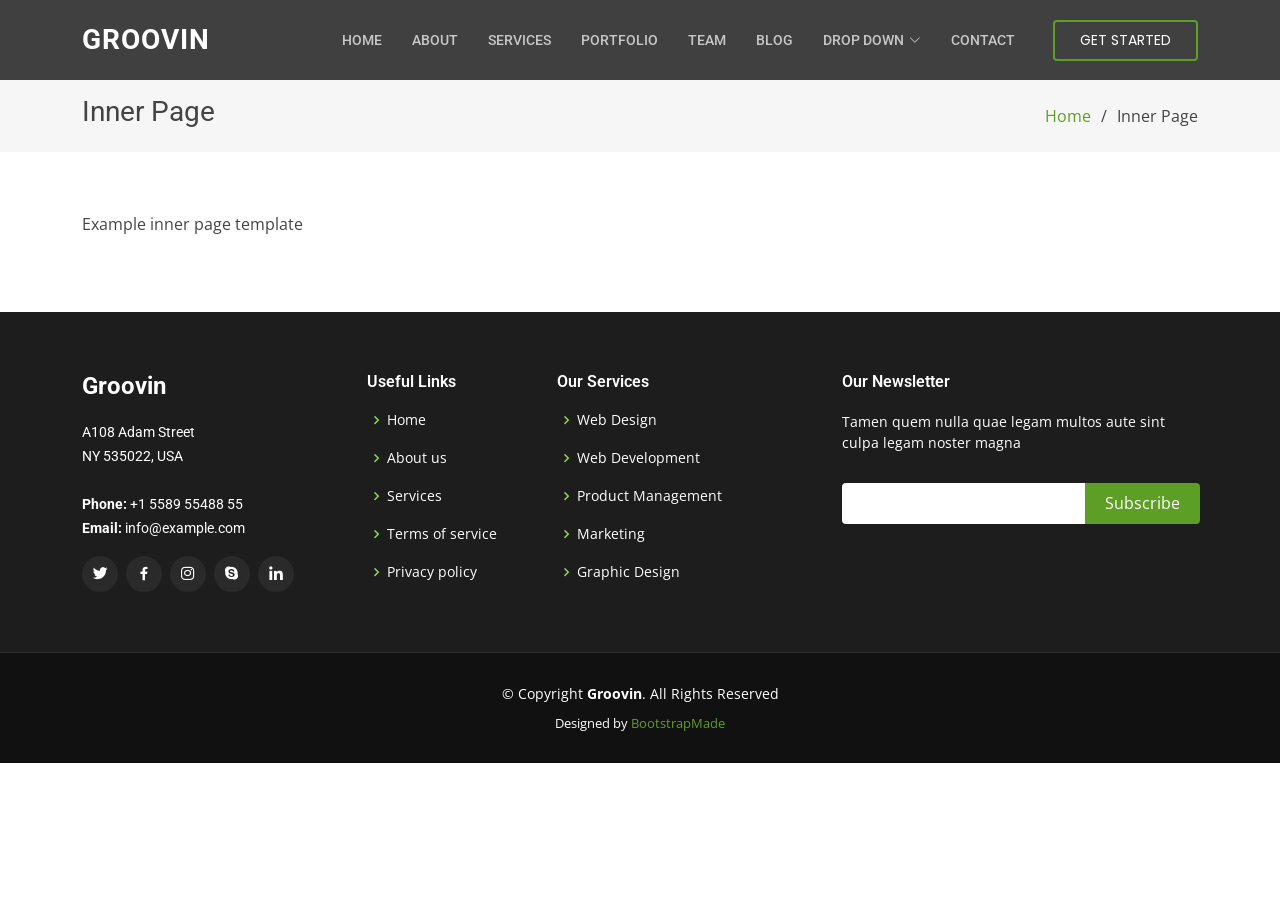
<file: pranil/inner-page.html>
<!DOCTYPE html>
<html lang="en">

<head>
  <meta charset="utf-8">
  <meta content="width=device-width, initial-scale=1.0" name="viewport">

  <title>Inner Page - Groovin Bootstrap Template</title>
  <meta content="" name="description">
  <meta content="" name="keywords">

  <!-- Favicons -->
  <link href="assets/img/favicon.png" rel="icon">
  <link href="assets/img/apple-touch-icon.png" rel="apple-touch-icon">

  <!-- Google Fonts -->
  <link href="https://fonts.googleapis.com/css?family=Open+Sans:300,300i,400,400i,600,600i,700,700i|Roboto:300,300i,400,400i,500,500i,600,600i,700,700i|Poppins:300,300i,400,400i,500,500i,600,600i,700,700i" rel="stylesheet">

  <!-- Vendor CSS Files -->
  <link href="assets/vendor/animate.css/animate.min.css" rel="stylesheet">
  <link href="assets/vendor/bootstrap/css/bootstrap.min.css" rel="stylesheet">
  <link href="assets/vendor/bootstrap-icons/bootstrap-icons.css" rel="stylesheet">
  <link href="assets/vendor/boxicons/css/boxicons.min.css" rel="stylesheet">
  <link href="assets/vendor/glightbox/css/glightbox.min.css" rel="stylesheet">
  <link href="assets/vendor/swiper/swiper-bundle.min.css" rel="stylesheet">

  <!-- Template Main CSS File -->
  <link href="assets/css/style.css" rel="stylesheet">

  <!-- =======================================================
  * Template Name: Groovin
  * Updated: Jan 29 2024 with Bootstrap v5.3.2
  * Template URL: https://bootstrapmade.com/groovin-free-bootstrap-theme/
  * Author: BootstrapMade.com
  * License: https://bootstrapmade.com/license/
  ======================================================== -->
</head>

<body>

  <!-- ======= Header ======= -->
  <header id="header" class="fixed-top d-flex align-items-center">
    <div class="container d-flex align-items-center justify-content-between">

      <h1 class="logo"><a href="index.html">Groovin</a></h1>
      <!-- Uncomment below if you prefer to use an image logo -->
      <!-- <a href="index.html" class="logo"><img src="assets/img/logo.png" alt="" class="img-fluid"></a>-->

      <nav id="navbar" class="navbar">
        <ul>
          <li><a class="nav-link scrollto " href="#hero">Home</a></li>
          <li><a class="nav-link scrollto" href="#about">About</a></li>
          <li><a class="nav-link scrollto" href="#services">Services</a></li>
          <li><a class="nav-link scrollto " href="#portfolio">Portfolio</a></li>
          <li><a class="nav-link scrollto" href="#team">Team</a></li>
          <li><a href="blog.html">Blog</a></li>
          <li class="dropdown"><a href="#"><span>Drop Down</span> <i class="bi bi-chevron-down"></i></a>
            <ul>
              <li><a href="#">Drop Down 1</a></li>
              <li class="dropdown"><a href="#"><span>Deep Drop Down</span> <i class="bi bi-chevron-right"></i></a>
                <ul>
                  <li><a href="#">Deep Drop Down 1</a></li>
                  <li><a href="#">Deep Drop Down 2</a></li>
                  <li><a href="#">Deep Drop Down 3</a></li>
                  <li><a href="#">Deep Drop Down 4</a></li>
                  <li><a href="#">Deep Drop Down 5</a></li>
                </ul>
              </li>
              <li><a href="#">Drop Down 2</a></li>
              <li><a href="#">Drop Down 3</a></li>
              <li><a href="#">Drop Down 4</a></li>
            </ul>
          </li>
          <li><a class="nav-link scrollto" href="#contact">Contact</a></li>
          <li><a class="getstarted scrollto" href="#about">Get Started</a></li>
        </ul>
        <i class="bi bi-list mobile-nav-toggle"></i>
      </nav><!-- .navbar -->

    </div>
  </header><!-- End Header -->

  <main id="main">

    <!-- ======= Breadcrumbs ======= -->
    <section class="breadcrumbs">
      <div class="container">

        <div class="d-flex justify-content-between align-items-center">
          <h2>Inner Page</h2>
          <ol>
            <li><a href="index.html">Home</a></li>
            <li>Inner Page</li>
          </ol>
        </div>

      </div>
    </section><!-- End Breadcrumbs -->

    <section class="inner-page">
      <div class="container">
        <p>
          Example inner page template
        </p>
      </div>
    </section>

  </main><!-- End #main -->

  <!-- ======= Footer ======= -->
  <footer id="footer">
    <div class="footer-top">
      <div class="container">
        <div class="row">

          <div class="col-lg-3 col-md-6">
            <div class="footer-info">
              <h3>Groovin</h3>
              <p>
                A108 Adam Street <br>
                NY 535022, USA<br><br>
                <strong>Phone:</strong> +1 5589 55488 55<br>
                <strong>Email:</strong> info@example.com<br>
              </p>
              <div class="social-links mt-3">
                <a href="#" class="twitter"><i class="bx bxl-twitter"></i></a>
                <a href="#" class="facebook"><i class="bx bxl-facebook"></i></a>
                <a href="#" class="instagram"><i class="bx bxl-instagram"></i></a>
                <a href="#" class="google-plus"><i class="bx bxl-skype"></i></a>
                <a href="#" class="linkedin"><i class="bx bxl-linkedin"></i></a>
              </div>
            </div>
          </div>

          <div class="col-lg-2 col-md-6 footer-links">
            <h4>Useful Links</h4>
            <ul>
              <li><i class="bx bx-chevron-right"></i> <a href="#">Home</a></li>
              <li><i class="bx bx-chevron-right"></i> <a href="#">About us</a></li>
              <li><i class="bx bx-chevron-right"></i> <a href="#">Services</a></li>
              <li><i class="bx bx-chevron-right"></i> <a href="#">Terms of service</a></li>
              <li><i class="bx bx-chevron-right"></i> <a href="#">Privacy policy</a></li>
            </ul>
          </div>

          <div class="col-lg-3 col-md-6 footer-links">
            <h4>Our Services</h4>
            <ul>
              <li><i class="bx bx-chevron-right"></i> <a href="#">Web Design</a></li>
              <li><i class="bx bx-chevron-right"></i> <a href="#">Web Development</a></li>
              <li><i class="bx bx-chevron-right"></i> <a href="#">Product Management</a></li>
              <li><i class="bx bx-chevron-right"></i> <a href="#">Marketing</a></li>
              <li><i class="bx bx-chevron-right"></i> <a href="#">Graphic Design</a></li>
            </ul>
          </div>

          <div class="col-lg-4 col-md-6 footer-newsletter">
            <h4>Our Newsletter</h4>
            <p>Tamen quem nulla quae legam multos aute sint culpa legam noster magna</p>
            <form action="" method="post">
              <input type="email" name="email"><input type="submit" value="Subscribe">
            </form>

          </div>

        </div>
      </div>
    </div>

    <div class="container">
      <div class="copyright">
        &copy; Copyright <strong><span>Groovin</span></strong>. All Rights Reserved
      </div>
      <div class="credits">
        <!-- All the links in the footer should remain intact. -->
        <!-- You can delete the links only if you purchased the pro version. -->
        <!-- Licensing information: https://bootstrapmade.com/license/ -->
        <!-- Purchase the pro version with working PHP/AJAX contact form: https://bootstrapmade.com/groovin-free-bootstrap-theme/ -->
        Designed by <a href="https://bootstrapmade.com/">BootstrapMade</a>
      </div>
    </div>
  </footer><!-- End Footer -->

  <a href="#" class="back-to-top d-flex align-items-center justify-content-center"><i class="bi bi-arrow-up-short"></i></a>

  <!-- Vendor JS Files -->
  <script src="assets/vendor/purecounter/purecounter_vanilla.js"></script>
  <script src="assets/vendor/bootstrap/js/bootstrap.bundle.min.js"></script>
  <script src="assets/vendor/glightbox/js/glightbox.min.js"></script>
  <script src="assets/vendor/isotope-layout/isotope.pkgd.min.js"></script>
  <script src="assets/vendor/swiper/swiper-bundle.min.js"></script>
  <script src="assets/vendor/php-email-form/validate.js"></script>

  <!-- Template Main JS File -->
  <script src="assets/js/main.js"></script>

</body>

</html>
</file>
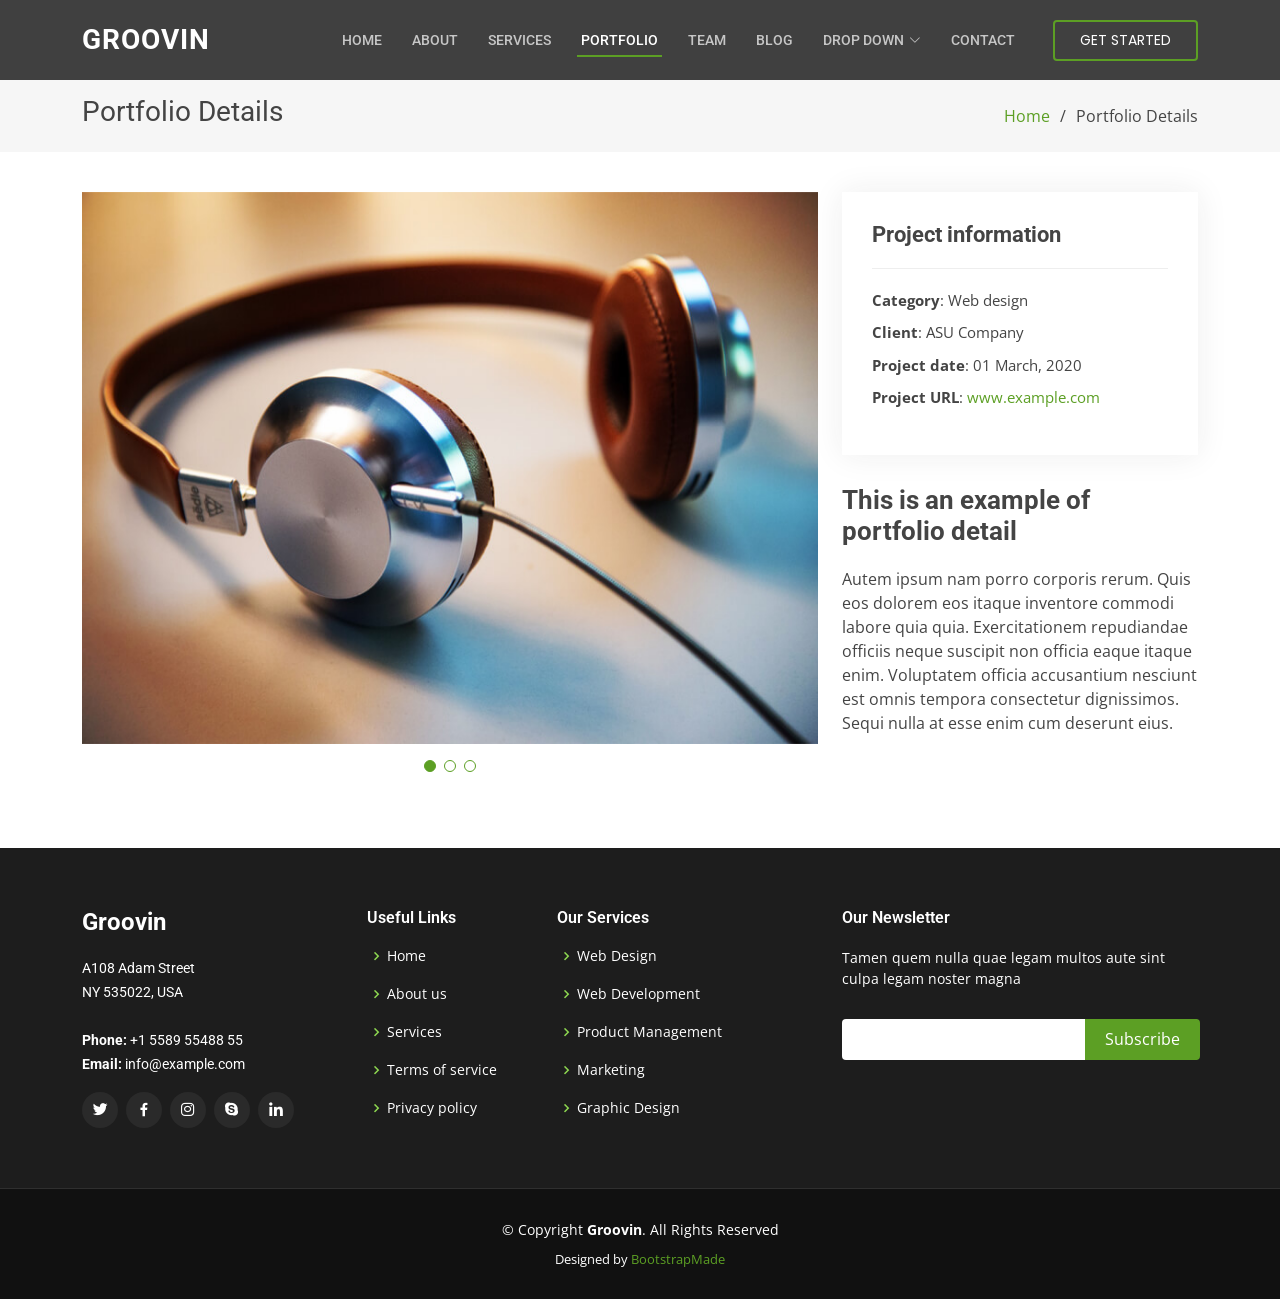
<file: pranil/portfolio-details.html>
<!DOCTYPE html>
<html lang="en">

<head>
  <meta charset="utf-8">
  <meta content="width=device-width, initial-scale=1.0" name="viewport">

  <title>Portfolio Details - Groovin Bootstrap Template</title>
  <meta content="" name="description">
  <meta content="" name="keywords">

  <!-- Favicons -->
  <link href="assets/img/favicon.png" rel="icon">
  <link href="assets/img/apple-touch-icon.png" rel="apple-touch-icon">

  <!-- Google Fonts -->
  <link href="https://fonts.googleapis.com/css?family=Open+Sans:300,300i,400,400i,600,600i,700,700i|Roboto:300,300i,400,400i,500,500i,600,600i,700,700i|Poppins:300,300i,400,400i,500,500i,600,600i,700,700i" rel="stylesheet">

  <!-- Vendor CSS Files -->
  <link href="assets/vendor/animate.css/animate.min.css" rel="stylesheet">
  <link href="assets/vendor/bootstrap/css/bootstrap.min.css" rel="stylesheet">
  <link href="assets/vendor/bootstrap-icons/bootstrap-icons.css" rel="stylesheet">
  <link href="assets/vendor/boxicons/css/boxicons.min.css" rel="stylesheet">
  <link href="assets/vendor/glightbox/css/glightbox.min.css" rel="stylesheet">
  <link href="assets/vendor/swiper/swiper-bundle.min.css" rel="stylesheet">

  <!-- Template Main CSS File -->
  <link href="assets/css/style.css" rel="stylesheet">

  <!-- =======================================================
  * Template Name: Groovin
  * Updated: Jan 29 2024 with Bootstrap v5.3.2
  * Template URL: https://bootstrapmade.com/groovin-free-bootstrap-theme/
  * Author: BootstrapMade.com
  * License: https://bootstrapmade.com/license/
  ======================================================== -->
</head>

<body>

  <!-- ======= Header ======= -->
  <header id="header" class="fixed-top d-flex align-items-center">
    <div class="container d-flex align-items-center justify-content-between">

      <h1 class="logo"><a href="index.html">Groovin</a></h1>
      <!-- Uncomment below if you prefer to use an image logo -->
      <!-- <a href="index.html" class="logo"><img src="assets/img/logo.png" alt="" class="img-fluid"></a>-->

      <nav id="navbar" class="navbar">
        <ul>
          <li><a class="nav-link scrollto " href="#hero">Home</a></li>
          <li><a class="nav-link scrollto" href="#about">About</a></li>
          <li><a class="nav-link scrollto" href="#services">Services</a></li>
          <li><a class="nav-link scrollto active" href="#portfolio">Portfolio</a></li>
          <li><a class="nav-link scrollto" href="#team">Team</a></li>
          <li><a href="blog.html">Blog</a></li>
          <li class="dropdown"><a href="#"><span>Drop Down</span> <i class="bi bi-chevron-down"></i></a>
            <ul>
              <li><a href="#">Drop Down 1</a></li>
              <li class="dropdown"><a href="#"><span>Deep Drop Down</span> <i class="bi bi-chevron-right"></i></a>
                <ul>
                  <li><a href="#">Deep Drop Down 1</a></li>
                  <li><a href="#">Deep Drop Down 2</a></li>
                  <li><a href="#">Deep Drop Down 3</a></li>
                  <li><a href="#">Deep Drop Down 4</a></li>
                  <li><a href="#">Deep Drop Down 5</a></li>
                </ul>
              </li>
              <li><a href="#">Drop Down 2</a></li>
              <li><a href="#">Drop Down 3</a></li>
              <li><a href="#">Drop Down 4</a></li>
            </ul>
          </li>
          <li><a class="nav-link scrollto" href="#contact">Contact</a></li>
          <li><a class="getstarted scrollto" href="#about">Get Started</a></li>
        </ul>
        <i class="bi bi-list mobile-nav-toggle"></i>
      </nav><!-- .navbar -->

    </div>
  </header><!-- End Header -->

  <main id="main">

    <!-- ======= Breadcrumbs ======= -->
    <section id="breadcrumbs" class="breadcrumbs">
      <div class="container">

        <div class="d-flex justify-content-between align-items-center">
          <h2>Portfolio Details</h2>
          <ol>
            <li><a href="index.html">Home</a></li>
            <li>Portfolio Details</li>
          </ol>
        </div>

      </div>
    </section><!-- End Breadcrumbs -->

    <!-- ======= Portfolio Details Section ======= -->
    <section id="portfolio-details" class="portfolio-details">
      <div class="container">

        <div class="row gy-4">

          <div class="col-lg-8">
            <div class="portfolio-details-slider swiper">
              <div class="swiper-wrapper align-items-center">

                <div class="swiper-slide">
                  <img src="assets/img/portfolio/portfolio-1.jpg" alt="">
                </div>

                <div class="swiper-slide">
                  <img src="assets/img/portfolio/portfolio-2.jpg" alt="">
                </div>

                <div class="swiper-slide">
                  <img src="assets/img/portfolio/portfolio-3.jpg" alt="">
                </div>

              </div>
              <div class="swiper-pagination"></div>
            </div>
          </div>

          <div class="col-lg-4">
            <div class="portfolio-info">
              <h3>Project information</h3>
              <ul>
                <li><strong>Category</strong>: Web design</li>
                <li><strong>Client</strong>: ASU Company</li>
                <li><strong>Project date</strong>: 01 March, 2020</li>
                <li><strong>Project URL</strong>: <a href="#">www.example.com</a></li>
              </ul>
            </div>
            <div class="portfolio-description">
              <h2>This is an example of portfolio detail</h2>
              <p>
                Autem ipsum nam porro corporis rerum. Quis eos dolorem eos itaque inventore commodi labore quia quia. Exercitationem repudiandae officiis neque suscipit non officia eaque itaque enim. Voluptatem officia accusantium nesciunt est omnis tempora consectetur dignissimos. Sequi nulla at esse enim cum deserunt eius.
              </p>
            </div>
          </div>

        </div>

      </div>
    </section><!-- End Portfolio Details Section -->

  </main><!-- End #main -->

  <!-- ======= Footer ======= -->
  <footer id="footer">
    <div class="footer-top">
      <div class="container">
        <div class="row">

          <div class="col-lg-3 col-md-6">
            <div class="footer-info">
              <h3>Groovin</h3>
              <p>
                A108 Adam Street <br>
                NY 535022, USA<br><br>
                <strong>Phone:</strong> +1 5589 55488 55<br>
                <strong>Email:</strong> info@example.com<br>
              </p>
              <div class="social-links mt-3">
                <a href="#" class="twitter"><i class="bx bxl-twitter"></i></a>
                <a href="#" class="facebook"><i class="bx bxl-facebook"></i></a>
                <a href="#" class="instagram"><i class="bx bxl-instagram"></i></a>
                <a href="#" class="google-plus"><i class="bx bxl-skype"></i></a>
                <a href="#" class="linkedin"><i class="bx bxl-linkedin"></i></a>
              </div>
            </div>
          </div>

          <div class="col-lg-2 col-md-6 footer-links">
            <h4>Useful Links</h4>
            <ul>
              <li><i class="bx bx-chevron-right"></i> <a href="#">Home</a></li>
              <li><i class="bx bx-chevron-right"></i> <a href="#">About us</a></li>
              <li><i class="bx bx-chevron-right"></i> <a href="#">Services</a></li>
              <li><i class="bx bx-chevron-right"></i> <a href="#">Terms of service</a></li>
              <li><i class="bx bx-chevron-right"></i> <a href="#">Privacy policy</a></li>
            </ul>
          </div>

          <div class="col-lg-3 col-md-6 footer-links">
            <h4>Our Services</h4>
            <ul>
              <li><i class="bx bx-chevron-right"></i> <a href="#">Web Design</a></li>
              <li><i class="bx bx-chevron-right"></i> <a href="#">Web Development</a></li>
              <li><i class="bx bx-chevron-right"></i> <a href="#">Product Management</a></li>
              <li><i class="bx bx-chevron-right"></i> <a href="#">Marketing</a></li>
              <li><i class="bx bx-chevron-right"></i> <a href="#">Graphic Design</a></li>
            </ul>
          </div>

          <div class="col-lg-4 col-md-6 footer-newsletter">
            <h4>Our Newsletter</h4>
            <p>Tamen quem nulla quae legam multos aute sint culpa legam noster magna</p>
            <form action="" method="post">
              <input type="email" name="email"><input type="submit" value="Subscribe">
            </form>

          </div>

        </div>
      </div>
    </div>

    <div class="container">
      <div class="copyright">
        &copy; Copyright <strong><span>Groovin</span></strong>. All Rights Reserved
      </div>
      <div class="credits">
        <!-- All the links in the footer should remain intact. -->
        <!-- You can delete the links only if you purchased the pro version. -->
        <!-- Licensing information: https://bootstrapmade.com/license/ -->
        <!-- Purchase the pro version with working PHP/AJAX contact form: https://bootstrapmade.com/groovin-free-bootstrap-theme/ -->
        Designed by <a href="https://bootstrapmade.com/">BootstrapMade</a>
      </div>
    </div>
  </footer><!-- End Footer -->

  <a href="#" class="back-to-top d-flex align-items-center justify-content-center"><i class="bi bi-arrow-up-short"></i></a>

  <!-- Vendor JS Files -->
  <script src="assets/vendor/purecounter/purecounter_vanilla.js"></script>
  <script src="assets/vendor/bootstrap/js/bootstrap.bundle.min.js"></script>
  <script src="assets/vendor/glightbox/js/glightbox.min.js"></script>
  <script src="assets/vendor/isotope-layout/isotope.pkgd.min.js"></script>
  <script src="assets/vendor/swiper/swiper-bundle.min.js"></script>
  <script src="assets/vendor/php-email-form/validate.js"></script>

  <!-- Template Main JS File -->
  <script src="assets/js/main.js"></script>

</body>

</html>
</file>
<file: pranil/assets/css/style.css>
/**
* Template Name: Groovin
* Updated: Jan 29 2024 with Bootstrap v5.3.2
* Template URL: https://bootstrapmade.com/groovin-free-bootstrap-theme/
* Author: BootstrapMade.com
* License: https://bootstrapmade.com/license/
*/

/*--------------------------------------------------------------
# General
--------------------------------------------------------------*/
body {
  font-family: "Open Sans", sans-serif;
  color: #444444;
}

a {
  color: #5c9f24;
  text-decoration: none;
}

a:hover {
  color: #74c92d;
  text-decoration: none;
}

h1,
h2,
h3,
h4,
h5,
h6 {
  font-family: "Roboto", sans-serif;
}

/*--------------------------------------------------------------
# Back to top button
--------------------------------------------------------------*/
.back-to-top {
  position: fixed;
  visibility: hidden;
  opacity: 0;
  right: 15px;
  bottom: 15px;
  z-index: 996;
  background: #5c9f24;
  width: 40px;
  height: 40px;
  border-radius: 4px;
  transition: all 0.4s;
}

.back-to-top i {
  font-size: 28px;
  color: #fff;
  line-height: 0;
}

.back-to-top:hover {
  background: #6fc02c;
  color: #fff;
}

.back-to-top.active {
  visibility: visible;
  opacity: 1;
}

/*--------------------------------------------------------------
# Header
--------------------------------------------------------------*/
#header {
  background: rgba(0, 0, 0, 0.75);
  transition: all 0.5s;
  z-index: 997;
  height: 80px;
}

#header .logo {
  font-size: 28px;
  margin: 0;
  padding: 0;
  line-height: 1;
  font-weight: 700;
  letter-spacing: 1px;
  text-transform: uppercase;
}

#header .logo a {
  color: #fff;
}

#header .logo img {
  max-height: 40px;
}

/*--------------------------------------------------------------
# Navigation Menu
--------------------------------------------------------------*/
/**
* Desktop Navigation 
*/
.navbar {
  padding: 0;
}

.navbar ul {
  margin: 0;
  padding: 0;
  display: flex;
  list-style: none;
  align-items: center;
}

.navbar li {
  position: relative;
}

.navbar>ul>li {
  white-space: nowrap;
  padding: 10px 0 10px 22px;
}

.navbar a,
.navbar a:focus {
  display: flex;
  align-items: center;
  justify-content: space-between;
  padding: 0 4px;
  font-family: "Roboto", sans-serif;
  font-size: 14px;
  font-weight: 500;
  color: rgba(255, 255, 255, 0.7);
  white-space: nowrap;
  transition: 0.3s;
  text-transform: uppercase;
  position: relative;
}

.navbar a i,
.navbar a:focus i {
  font-size: 12px;
  line-height: 0;
  margin-left: 5px;
}

.navbar>ul>li>a:before {
  content: "";
  position: absolute;
  width: 100%;
  height: 2px;
  bottom: -6px;
  left: 0;
  background-color: #5c9f24;
  visibility: hidden;
  width: 0px;
  transition: all 0.3s ease-in-out 0s;
}

.navbar a:hover:before,
.navbar li:hover>a:before,
.navbar .active:before {
  visibility: visible;
  width: 100%;
}

.navbar a:hover,
.navbar .active,
.navbar .active:focus,
.navbar li:hover>a {
  color: #fff;
}

.navbar .getstarted,
.navbar .getstarted:focus {
  padding: 8px 25px;
  margin-left: 12px;
  border-radius: 4px;
  color: #fff;
  font-weight: 400;
  font-family: "Poppins", sans-serif;
  border: 2px solid #5c9f24;
}

.navbar .getstarted:hover,
.navbar .getstarted:focus:hover {
  color: #fff;
  background: #5c9f24;
}

.navbar .getstarted:hover:before,
.navbar li:hover>.getstarted:before {
  visibility: hidden;
}

.navbar .dropdown ul {
  display: block;
  position: absolute;
  left: 22px;
  top: calc(100% + 30px);
  margin: 0;
  padding: 10px 0;
  z-index: 99;
  opacity: 0;
  visibility: hidden;
  background: #fff;
  box-shadow: 0px 0px 30px rgba(127, 137, 161, 0.25);
  transition: 0.3s;
}

.navbar .dropdown ul li {
  min-width: 200px;
}

.navbar .dropdown ul a {
  padding: 10px 20px;
  font-size: 14px;
  font-weight: 500;
  text-transform: none;
  color: #2a2a2a;
}

.navbar .dropdown ul a i {
  font-size: 12px;
}

.navbar .dropdown ul a:hover,
.navbar .dropdown ul .active:hover,
.navbar .dropdown ul li:hover>a {
  color: #5c9f24;
}

.navbar .dropdown:hover>ul {
  opacity: 1;
  top: 100%;
  visibility: visible;
}

.navbar .dropdown .dropdown ul {
  top: 0;
  left: calc(100% - 30px);
  visibility: hidden;
}

.navbar .dropdown .dropdown:hover>ul {
  opacity: 1;
  top: 0;
  left: 100%;
  visibility: visible;
}

@media (max-width: 1366px) {
  .navbar .dropdown .dropdown ul {
    left: -90%;
  }

  .navbar .dropdown .dropdown:hover>ul {
    left: -100%;
  }
}

/**
* Mobile Navigation 
*/
.mobile-nav-toggle {
  color: #fff;
  font-size: 28px;
  cursor: pointer;
  display: none;
  line-height: 0;
  transition: 0.5s;
}

.mobile-nav-toggle.bi-x {
  color: #5c9f24;
}

@media (max-width: 991px) {
  .mobile-nav-toggle {
    display: block;
  }

  .navbar ul {
    display: none;
  }
}

.navbar-mobile {
  position: fixed;
  overflow: hidden;
  top: 0;
  right: 0;
  left: 0;
  bottom: 0;
  background: rgba(17, 17, 17, 0.9);
  transition: 0.3s;
  z-index: 999;
}

.navbar-mobile .mobile-nav-toggle {
  position: absolute;
  top: 15px;
  right: 15px;
}

.navbar-mobile ul {
  display: block;
  position: absolute;
  top: 55px;
  right: 15px;
  bottom: 15px;
  left: 15px;
  padding: 10px 0;
  background-color: #fff;
  overflow-y: auto;
  transition: 0.3s;
}

.navbar-mobile a,
.navbar-mobile a:focus {
  padding: 10px 20px;
  font-size: 15px;
  color: #2a2a2a;
}

.navbar-mobile a:hover,
.navbar-mobile .active,
.navbar-mobile li:hover>a {
  color: #5c9f24;
}

.navbar-mobile>ul>li {
  white-space: nowrap;
  padding: 0;
}

.navbar-mobile a:hover:before,
.navbar-mobile li:hover>a:before,
.navbar-mobile .active:before {
  visibility: hidden;
}

.navbar-mobile .getstarted,
.navbar-mobile .getstarted:focus {
  margin: 15px;
  color: #5c9f24;
  padding-left: 15px;
}

.navbar-mobile .dropdown ul {
  position: static;
  display: none;
  margin: 10px 20px;
  padding: 10px 0;
  z-index: 99;
  opacity: 1;
  visibility: visible;
  background: #fff;
  box-shadow: 0px 0px 30px rgba(127, 137, 161, 0.25);
}

.navbar-mobile .dropdown ul li {
  min-width: 200px;
}

.navbar-mobile .dropdown ul a {
  padding: 10px 20px;
}

.navbar-mobile .dropdown ul a i {
  font-size: 12px;
}

.navbar-mobile .dropdown ul a:hover,
.navbar-mobile .dropdown ul .active:hover,
.navbar-mobile .dropdown ul li:hover>a {
  color: #5c9f24;
}

.navbar-mobile .dropdown>.dropdown-active {
  display: block;
}

/*--------------------------------------------------------------
# Hero Section
--------------------------------------------------------------*/
#hero {
  width: 100%;
  height: 100vh;
  background-color: rgba(17, 17, 17, 0.8);
  overflow: hidden;
  padding: 0;
}

#hero .carousel-item {
  width: 100%;
  height: 100vh;
  background-size: cover;
  background-position: center;
  background-repeat: no-repeat;
  position: relative;
  transition: 0.3;
}

#hero .carousel-item::before {
  content: "";
  background-color: rgba(0, 0, 0, 0.5);
  position: absolute;
  top: 0;
  right: 0;
  left: 0;
  bottom: 0;
}

#hero .carousel-container {
  display: flex;
  justify-content: center;
  align-items: center;
  position: absolute;
  bottom: 0;
  top: 0;
  left: 0;
  right: 0;
}

#hero .carousel-content {
  text-align: center;
}

#hero h2 {
  color: #fff;
  margin-bottom: 30px;
  font-size: 48px;
  font-weight: 700;
}

#hero h2 span {
  color: #5c9f24;
}

#hero p {
  width: 80%;
  animation-delay: 0.4s;
  margin: 0 auto 30px auto;
  color: #fff;
}

#hero .carousel-inner .carousel-item {
  transition-property: opacity;
  background-position: center top;
}

#hero .carousel-inner .carousel-item,
#hero .carousel-inner .active.carousel-item-start,
#hero .carousel-inner .active.carousel-item-end {
  opacity: 0;
}

#hero .carousel-inner .active,
#hero .carousel-inner .carousel-item-next.carousel-item-start,
#hero .carousel-inner .carousel-item-prev.carousel-item-end {
  opacity: 1;
  transition: 0.5s;
}

#hero .carousel-inner .carousel-item-next,
#hero .carousel-inner .carousel-item-prev,
#hero .carousel-inner .active.carousel-item-start,
#hero .carousel-inner .active.carousel-item-end {
  left: 0;
  transform: translate3d(0, 0, 0);
}

#hero .carousel-control-next-icon,
#hero .carousel-control-prev-icon {
  background: none;
  font-size: 30px;
  line-height: 0;
  width: auto;
  height: auto;
  background: rgba(255, 255, 255, 0.2);
  border-radius: 50px;
  transition: 0.3s;
  color: rgba(255, 255, 255, 0.5);
  width: 54px;
  height: 54px;
  display: flex;
  align-items: center;
  justify-content: center;
}

#hero .carousel-control-next-icon:hover,
#hero .carousel-control-prev-icon:hover {
  background: rgba(255, 255, 255, 0.3);
  color: rgba(255, 255, 255, 0.8);
}

#hero .carousel-indicators li {
  list-style-type: none;
  cursor: pointer;
  background: #fff;
  overflow: hidden;
  border: 0;
  width: 12px;
  height: 12px;
  border-radius: 50px;
  opacity: 0.6;
  transition: 0.3s;
}

#hero .carousel-indicators li.active {
  opacity: 1;
  background: #5c9f24;
}

#hero .btn-get-started {
  font-family: "Roboto", sans-serif;
  font-weight: 400;
  font-size: 14px;
  letter-spacing: 1px;
  display: inline-block;
  padding: 10px 32px 12px 32px;
  border-radius: 4px;
  transition: 0.5s;
  line-height: 1;
  margin: 10px;
  color: #fff;
  animation-delay: 0.8s;
  text-transform: uppercase;
  border: 2px solid #5c9f24;
  background: #5c9f24;
}

#hero .btn-get-started:hover {
  background: #6ab82a;
  border-color: #6ab82a;
  color: #fff;
}

@media (max-width: 768px) {
  #hero h2 {
    font-size: 28px;
  }
}

@media (min-width: 1024px) {
  #hero p {
    width: 60%;
  }

  #hero .carousel-control-prev,
  #hero .carousel-control-next {
    width: 5%;
  }
}

/*--------------------------------------------------------------
# Sections General
--------------------------------------------------------------*/
section {
  padding: 60px 0;
}

.section-bg {
  background-color: #f1f1f1;
}

.section-title {
  text-align: center;
  padding-bottom: 30px;
}

.section-title h2 {
  font-size: 32px;
  font-weight: bold;
  text-transform: uppercase;
  margin-bottom: 20px;
  padding-bottom: 0;
  color: #5c9f24;
}

.section-title p {
  margin-bottom: 0;
}

/*--------------------------------------------------------------
# About
--------------------------------------------------------------*/
.about .content {
  padding: 30px 0;
}

.about .content h3 {
  font-weight: 700;
  font-size: 34px;
}

.about .content p {
  margin-bottom: 0;
}

.about .content .icon-box {
  margin-top: 25px;
}

.about .content .icon-box h4 {
  font-size: 20px;
  font-weight: 700;
  margin: 5px 0 10px 60px;
}

.about .content .icon-box i {
  font-size: 48px;
  float: left;
  color: #5c9f24;
}

.about .content .icon-box p {
  font-size: 15px;
  color: #848484;
  margin-left: 60px;
}

.about .image {
  background: url("../img/about.jpg") center center no-repeat;
  background-size: cover;
  min-height: 400px;
}

@media (max-width: 991px) {
  .about .image {
    text-align: center;
  }

  .about .image img {
    max-width: 80%;
  }
}

@media (max-width: 667px) {
  .about .image img {
    max-width: 100%;
  }
}

/*--------------------------------------------------------------
# Counts
--------------------------------------------------------------*/
.counts {
  padding: 0 0 30px 0;
}

.counts .count-box {
  padding: 30px;
  width: 100%;
}

.counts .count-box i {
  display: block;
  font-size: 44px;
  color: #5c9f24;
  float: left;
  line-height: 0;
}

.counts .count-box span {
  font-size: 48px;
  line-height: 40px;
  display: block;
  font-weight: 700;
  color: #2a2a2a;
  margin-left: 60px;
}

.counts .count-box p {
  padding: 15px 0 0 0;
  margin: 0 0 0 60px;
  font-family: "Roboto", sans-serif;
  font-size: 14px;
  color: #505050;
}

.counts .count-box a {
  font-weight: 600;
  display: block;
  margin-top: 20px;
  color: #505050;
  font-size: 15px;
  font-family: "Poppins", sans-serif;
  transition: ease-in-out 0.3s;
}

.counts .count-box a:hover {
  color: #777777;
}

/*--------------------------------------------------------------
# Clients
--------------------------------------------------------------*/
.clients {
  padding: 15px 0;
  text-align: center;
}

.clients img {
  max-width: 45%;
  transition: all 0.4s ease-in-out;
  display: inline-block;
  padding: 15px 0;
  filter: grayscale(100);
}

.clients img:hover {
  filter: none;
  transform: scale(1.15);
}

@media (max-width: 768px) {
  .clients img {
    max-width: 40%;
  }
}

/*--------------------------------------------------------------
# Services
--------------------------------------------------------------*/
.services .icon-box {
  margin-bottom: 20px;
  text-align: center;
}

.services .icon {
  display: inline-flex;
  justify-content: center;
  align-items: center;
  width: 80px;
  height: 80px;
  margin-bottom: 20px;
  background: #fff;
  border-radius: 50%;
  transition: 0.5s;
  color: #5c9f24;
  overflow: hidden;
  box-shadow: 0px 0 25px rgba(0, 0, 0, 0.15);
}

.services .icon i {
  font-size: 36px;
  line-height: 0;
}

.services:hover .icon {
  box-shadow: 0px 0 25px rgba(92, 159, 36, 0.3);
}

.services .title {
  font-weight: 600;
  margin-bottom: 15px;
  font-size: 18px;
  position: relative;
  padding-bottom: 15px;
}

.services .title a {
  color: #444444;
  transition: 0.3s;
}

.services .title a:hover {
  color: #5c9f24;
}

.services .title::after {
  content: "";
  position: absolute;
  display: block;
  width: 50px;
  height: 2px;
  background: #5c9f24;
  bottom: 0;
  left: calc(50% - 25px);
}

.services .description {
  line-height: 24px;
  font-size: 14px;
}

/*--------------------------------------------------------------
# Why Us
--------------------------------------------------------------*/
.why-us .box {
  padding: 50px 30px;
  box-shadow: 0px 2px 15px rgba(0, 0, 0, 0.1);
  transition: all ease-in-out 0.3s;
}

.why-us .box span {
  display: block;
  font-size: 28px;
  font-weight: 700;
  color: #8ed851;
}

.why-us .box h4 {
  font-size: 24px;
  font-weight: 600;
  padding: 0;
  margin: 20px 0;
  color: #2a2a2a;
}

.why-us .box p {
  color: #aaaaaa;
  font-size: 15px;
  margin: 0;
  padding: 0;
}

.why-us .box:hover {
  background: #5c9f24;
  padding: 30px 30px 70px 30px;
  box-shadow: 10px 15px 30px rgba(0, 0, 0, 0.18);
}

.why-us .box:hover span,
.why-us .box:hover h4,
.why-us .box:hover p {
  color: #fff;
}

/*--------------------------------------------------------------
# Portfolio
--------------------------------------------------------------*/
.portfolio .portfolio-item {
  margin-bottom: 30px;
}

.portfolio #portfolio-flters {
  padding: 0;
  margin: 0 auto 20px auto;
  list-style: none;
  text-align: center;
}

.portfolio #portfolio-flters li {
  cursor: pointer;
  display: inline-block;
  padding: 8px 15px 10px 15px;
  font-size: 14px;
  font-weight: 600;
  line-height: 1;
  text-transform: uppercase;
  color: #444444;
  margin-bottom: 5px;
  transition: all 0.3s ease-in-out;
  border-radius: 3px;
}

.portfolio #portfolio-flters li:hover,
.portfolio #portfolio-flters li.filter-active {
  color: #fff;
  background: #5c9f24;
}

.portfolio #portfolio-flters li:last-child {
  margin-right: 0;
}

.portfolio .portfolio-wrap {
  transition: 0.3s;
  position: relative;
  overflow: hidden;
  z-index: 1;
  background: rgba(42, 42, 42, 0.7);
}

.portfolio .portfolio-wrap::before {
  content: "";
  background: rgba(42, 42, 42, 0.7);
  position: absolute;
  left: 0;
  right: 0;
  top: 0;
  bottom: 0;
  transition: all ease-in-out 0.3s;
  z-index: 2;
  opacity: 0;
}

.portfolio .portfolio-wrap img {
  transition: all ease-in-out 0.3s;
}

.portfolio .portfolio-wrap .portfolio-info {
  opacity: 0;
  position: absolute;
  top: 0;
  left: 0;
  right: 0;
  bottom: 0;
  z-index: 3;
  transition: all ease-in-out 0.3s;
  display: flex;
  flex-direction: column;
  justify-content: flex-end;
  align-items: flex-start;
  padding: 20px;
}

.portfolio .portfolio-wrap .portfolio-info h4 {
  font-size: 20px;
  color: #fff;
  font-weight: 600;
}

.portfolio .portfolio-wrap .portfolio-info p {
  color: rgba(255, 255, 255, 0.7);
  font-size: 14px;
  text-transform: uppercase;
  padding: 0;
  margin: 0;
  font-style: italic;
}

.portfolio .portfolio-wrap .portfolio-links {
  text-align: center;
  z-index: 4;
}

.portfolio .portfolio-wrap .portfolio-links a {
  color: #fff;
  margin: 0 5px 0 0;
  font-size: 28px;
  display: inline-block;
  transition: 0.3s;
}

.portfolio .portfolio-wrap .portfolio-links a:hover {
  color: #8ed851;
}

.portfolio .portfolio-wrap:hover::before {
  opacity: 1;
}

.portfolio .portfolio-wrap:hover img {
  transform: scale(1.2);
}

.portfolio .portfolio-wrap:hover .portfolio-info {
  opacity: 1;
}

/*--------------------------------------------------------------
# Portfolio Details
--------------------------------------------------------------*/
.portfolio-details {
  padding-top: 40px;
}

.portfolio-details .portfolio-details-slider img {
  width: 100%;
}

.portfolio-details .portfolio-details-slider .swiper-pagination {
  margin-top: 20px;
  position: relative;
}

.portfolio-details .portfolio-details-slider .swiper-pagination .swiper-pagination-bullet {
  width: 12px;
  height: 12px;
  background-color: #fff;
  opacity: 1;
  border: 1px solid #5c9f24;
}

.portfolio-details .portfolio-details-slider .swiper-pagination .swiper-pagination-bullet-active {
  background-color: #5c9f24;
}

.portfolio-details .portfolio-info {
  padding: 30px;
  box-shadow: 0px 0 30px rgba(42, 42, 42, 0.08);
}

.portfolio-details .portfolio-info h3 {
  font-size: 22px;
  font-weight: 700;
  margin-bottom: 20px;
  padding-bottom: 20px;
  border-bottom: 1px solid #eee;
}

.portfolio-details .portfolio-info ul {
  list-style: none;
  padding: 0;
  font-size: 15px;
}

.portfolio-details .portfolio-info ul li+li {
  margin-top: 10px;
}

.portfolio-details .portfolio-description {
  padding-top: 30px;
}

.portfolio-details .portfolio-description h2 {
  font-size: 26px;
  font-weight: 700;
  margin-bottom: 20px;
}

.portfolio-details .portfolio-description p {
  padding: 0;
}

/*--------------------------------------------------------------
# Team
--------------------------------------------------------------*/
.team {
  background: #fff;
  padding: 60px 0;
}

.team .member {
  text-align: center;
  margin-bottom: 20px;
  background: #343a40;
  position: relative;
}

.team .member .member-info {
  opacity: 0;
  display: flex;
  justify-content: center;
  align-items: center;
  position: absolute;
  bottom: 0;
  top: 0;
  left: 0;
  right: 0;
  transition: 0.2s;
}

.team .member .member-info-content {
  margin-top: -50px;
  transition: margin 0.2s;
}

.team .member:hover .member-info {
  background: rgba(0, 0, 0, 0.7);
  opacity: 1;
  transition: 0.4s;
}

.team .member:hover .member-info-content {
  margin-top: 0;
  transition: margin 0.4s;
}

.team .member h4 {
  font-weight: 700;
  margin-bottom: 2px;
  font-size: 18px;
  color: #fff;
}

.team .member span {
  font-style: italic;
  display: block;
  font-size: 13px;
  color: #fff;
}

.team .member .social {
  margin-top: 15px;
}

.team .member .social a {
  transition: color 0.3s;
  color: #fff;
}

.team .member .social a:hover {
  color: #5c9f24;
}

.team .member .social i {
  font-size: 18px;
  margin: 0 2px;
}

/*--------------------------------------------------------------
# Pricing
--------------------------------------------------------------*/
.pricing .box {
  padding: 20px;
  background: #f7f7f7;
  text-align: center;
  border-radius: 8px;
  position: relative;
  overflow: hidden;
}

.pricing .box h3 {
  font-weight: 400;
  padding: 15px;
  margin-top: 15px;
  font-size: 18px;
  font-weight: 600;
  color: #2a2a2a;
}

.pricing .box h4 {
  font-size: 42px;
  color: #5c9f24;
  font-weight: 500;
  font-family: "Open Sans", sans-serif;
  margin-bottom: 20px;
}

.pricing .box h4 sup {
  font-size: 20px;
  top: -15px;
  left: -3px;
}

.pricing .box h4 span {
  color: #bababa;
  font-size: 16px;
  font-weight: 300;
}

.pricing .box ul {
  padding: 0;
  list-style: none;
  color: #2a2a2a;
  text-align: center;
  line-height: 20px;
  font-size: 14px;
}

.pricing .box ul li {
  padding-bottom: 16px;
}

.pricing .box ul i {
  color: #5c9f24;
  font-size: 18px;
  padding-right: 4px;
}

.pricing .box ul .na {
  color: #ccc;
  text-decoration: line-through;
}

.pricing .box .btn-wrap {
  padding: 15px;
  text-align: center;
}

.pricing .box .btn-buy {
  display: inline-block;
  padding: 10px 40px 12px 40px;
  border-radius: 4px;
  border: 2px solid #5c9f24;
  color: #5c9f24;
  font-size: 14px;
  font-weight: 400;
  font-family: "Roboto", sans-serif;
  font-weight: 600;
  transition: 0.3s;
}

.pricing .box .btn-buy:hover {
  background: #5c9f24;
  color: #fff;
}

.pricing .recommended {
  background: #5c9f24;
}

.pricing .recommended h3,
.pricing .recommended h4,
.pricing .recommended h4 span,
.pricing .recommended ul,
.pricing .recommended ul .na {
  color: #fff;
}

.pricing .recommended .btn-buy {
  background: rgba(255, 255, 255, 0.1);
  border-color: rgba(255, 255, 255, 0.3);
  color: #fff;
}

.pricing .recommended .btn-buy:hover {
  background: #fff;
  border-color: #fff;
  color: #5c9f24;
}

/*--------------------------------------------------------------
# Frequently Asked Questions
--------------------------------------------------------------*/
.faq .faq-list {
  padding: 0 100px;
}

.faq .faq-list ul {
  padding: 0;
  list-style: none;
}

.faq .faq-list li+li {
  margin-top: 15px;
}

.faq .faq-list li {
  padding: 20px;
  background: #fff;
  border-radius: 4px;
  position: relative;
}

.faq .faq-list a {
  display: block;
  position: relative;
  font-family: "Poppins", sans-serif;
  font-size: 16px;
  line-height: 24px;
  font-weight: 500;
  padding: 0 30px;
  outline: none;
  cursor: pointer;
}

.faq .faq-list .icon-help {
  font-size: 24px;
  position: absolute;
  right: 0;
  left: 20px;
  color: #9cdc66;
}

.faq .faq-list .icon-show,
.faq .faq-list .icon-close {
  font-size: 24px;
  position: absolute;
  right: 0;
  top: 0;
}

.faq .faq-list p {
  margin-bottom: 0;
  padding: 10px 0 0 0;
}

.faq .faq-list .icon-show {
  display: none;
}

.faq .faq-list a.collapsed {
  color: #343a40;
}

.faq .faq-list a.collapsed:hover {
  color: #5c9f24;
}

.faq .faq-list a.collapsed .icon-show {
  display: inline-block;
}

.faq .faq-list a.collapsed .icon-close {
  display: none;
}

@media (max-width: 1200px) {
  .faq .faq-list {
    padding: 0;
  }
}

/*--------------------------------------------------------------
# Contact
--------------------------------------------------------------*/
.contact .contact-info {
  margin-bottom: 20px;
  text-align: center;
}

.contact .contact-info i {
  font-size: 48px;
  display: inline-block;
  margin-bottom: 10px;
  color: #5c9f24;
}

.contact .contact-info address,
.contact .contact-info p {
  margin-bottom: 0;
  color: #000;
}

.contact .contact-info h3 {
  font-size: 18px;
  margin-bottom: 15px;
  font-weight: bold;
  text-transform: uppercase;
  color: #999;
}

.contact .contact-info a {
  color: #000;
}

.contact .contact-info a:hover {
  color: #5c9f24;
}

.contact .contact-address,
.contact .contact-phone,
.contact .contact-email {
  margin-bottom: 20px;
}

.contact .php-email-form .error-message {
  display: none;
  color: #fff;
  background: #ed3c0d;
  text-align: left;
  padding: 15px;
  font-weight: 600;
}

.contact .php-email-form .error-message br+br {
  margin-top: 25px;
}

.contact .php-email-form .sent-message {
  display: none;
  color: #fff;
  background: #18d26e;
  text-align: center;
  padding: 15px;
  font-weight: 600;
}

.contact .php-email-form .loading {
  display: none;
  background: #fff;
  text-align: center;
  padding: 15px;
}

.contact .php-email-form .loading:before {
  content: "";
  display: inline-block;
  border-radius: 50%;
  width: 24px;
  height: 24px;
  margin: 0 10px -6px 0;
  border: 3px solid #18d26e;
  border-top-color: #eee;
  animation: animate-loading 1s linear infinite;
}

.contact .php-email-form input,
.contact .php-email-form textarea {
  border-radius: 0;
  box-shadow: none;
  font-size: 14px;
  height: auto;
  padding: 10px 15px;
  border-radius: 4px;
}

.contact .php-email-form input:focus,
.contact .php-email-form textarea:focus {
  border-color: #5c9f24;
}

.contact .php-email-form button[type=submit] {
  background: #5c9f24;
  border: 0;
  padding: 10px 30px 12px 30px;
  color: #fff;
  transition: 0.4s;
  border-radius: 4px;
}

.contact .php-email-form button[type=submit]:hover {
  background: #6ab82a;
}

@keyframes animate-loading {
  0% {
    transform: rotate(0deg);
  }

  100% {
    transform: rotate(360deg);
  }
}

@media (min-width: 768px) {
  .contact .contact-phone {
    border-left: 1px solid #ddd;
    border-right: 1px solid #ddd;
  }

  .contact .contact-address,
  .contact .contact-phone,
  .contact .contact-email {
    padding: 20px 0;
  }
}

/*--------------------------------------------------------------
# Breadcrumbs
--------------------------------------------------------------*/
.breadcrumbs {
  padding: 15px 0;
  background: #f6f6f6;
  min-height: 40px;
  margin-top: 80px;
}

.breadcrumbs h2 {
  font-size: 28px;
  font-weight: 400;
}

.breadcrumbs ol {
  display: flex;
  flex-wrap: wrap;
  list-style: none;
  padding: 0;
  margin: 0;
}

.breadcrumbs ol li+li {
  padding-left: 10px;
}

.breadcrumbs ol li+li::before {
  display: inline-block;
  padding-right: 10px;
  color: #444444;
  content: "/";
}

@media (max-width: 768px) {
  .breadcrumbs .d-flex {
    display: block !important;
  }

  .breadcrumbs ol {
    display: block;
  }

  .breadcrumbs ol li {
    display: inline-block;
  }
}

/*--------------------------------------------------------------
# Footer
--------------------------------------------------------------*/
#footer {
  background: #111111;
  padding: 0 0 30px 0;
  color: #fff;
  font-size: 14px;
}

#footer .footer-top {
  background: #1d1d1d;
  border-bottom: 1px solid #2f2f2f;
  padding: 60px 0 30px 0;
}

#footer .footer-top .footer-info {
  margin-bottom: 30px;
}

#footer .footer-top .footer-info h3 {
  font-size: 24px;
  margin: 0 0 20px 0;
  padding: 2px 0 2px 0;
  line-height: 1;
  font-weight: 700;
}

#footer .footer-top .footer-info p {
  font-size: 14px;
  line-height: 24px;
  margin-bottom: 0;
  font-family: "Roboto", sans-serif;
  color: #fff;
}

#footer .footer-top .social-links a {
  font-size: 18px;
  display: inline-block;
  background: #2a2a2a;
  color: #fff;
  line-height: 1;
  padding: 8px 0;
  margin-right: 4px;
  border-radius: 50%;
  text-align: center;
  width: 36px;
  height: 36px;
  transition: 0.3s;
}

#footer .footer-top .social-links a:hover {
  background: #5c9f24;
  color: #fff;
  text-decoration: none;
}

#footer .footer-top h4 {
  font-size: 16px;
  font-weight: 600;
  color: #fff;
  position: relative;
  padding-bottom: 12px;
}

#footer .footer-top .footer-links {
  margin-bottom: 30px;
}

#footer .footer-top .footer-links ul {
  list-style: none;
  padding: 0;
  margin: 0;
}

#footer .footer-top .footer-links ul i {
  padding-right: 2px;
  color: #8ed851;
  font-size: 18px;
  line-height: 1;
}

#footer .footer-top .footer-links ul li {
  padding: 10px 0;
  display: flex;
  align-items: center;
}

#footer .footer-top .footer-links ul li:first-child {
  padding-top: 0;
}

#footer .footer-top .footer-links ul a {
  color: #fff;
  transition: 0.3s;
  display: inline-block;
  line-height: 1;
}

#footer .footer-top .footer-links ul a:hover {
  color: #81d33d;
}

#footer .footer-top .footer-newsletter form {
  margin-top: 30px;
  background: #fff;
  padding: 6px 10px;
  position: relative;
  border-radius: 4px;
}

#footer .footer-top .footer-newsletter form input[type=email] {
  border: 0;
  padding: 4px;
  width: calc(100% - 110px);
}

#footer .footer-top .footer-newsletter form input[type=submit] {
  position: absolute;
  top: 0;
  right: -2px;
  bottom: 0;
  border: 0;
  background: none;
  font-size: 16px;
  padding: 0 20px;
  background: #5c9f24;
  color: #fff;
  transition: 0.3s;
  border-radius: 0 4px 4px 0;
}

#footer .footer-top .footer-newsletter form input[type=submit]:hover {
  background: #6ab82a;
}

#footer .copyright {
  text-align: center;
  padding-top: 30px;
}

#footer .credits {
  padding-top: 10px;
  text-align: center;
  font-size: 13px;
  color: #fff;
}
</file>
